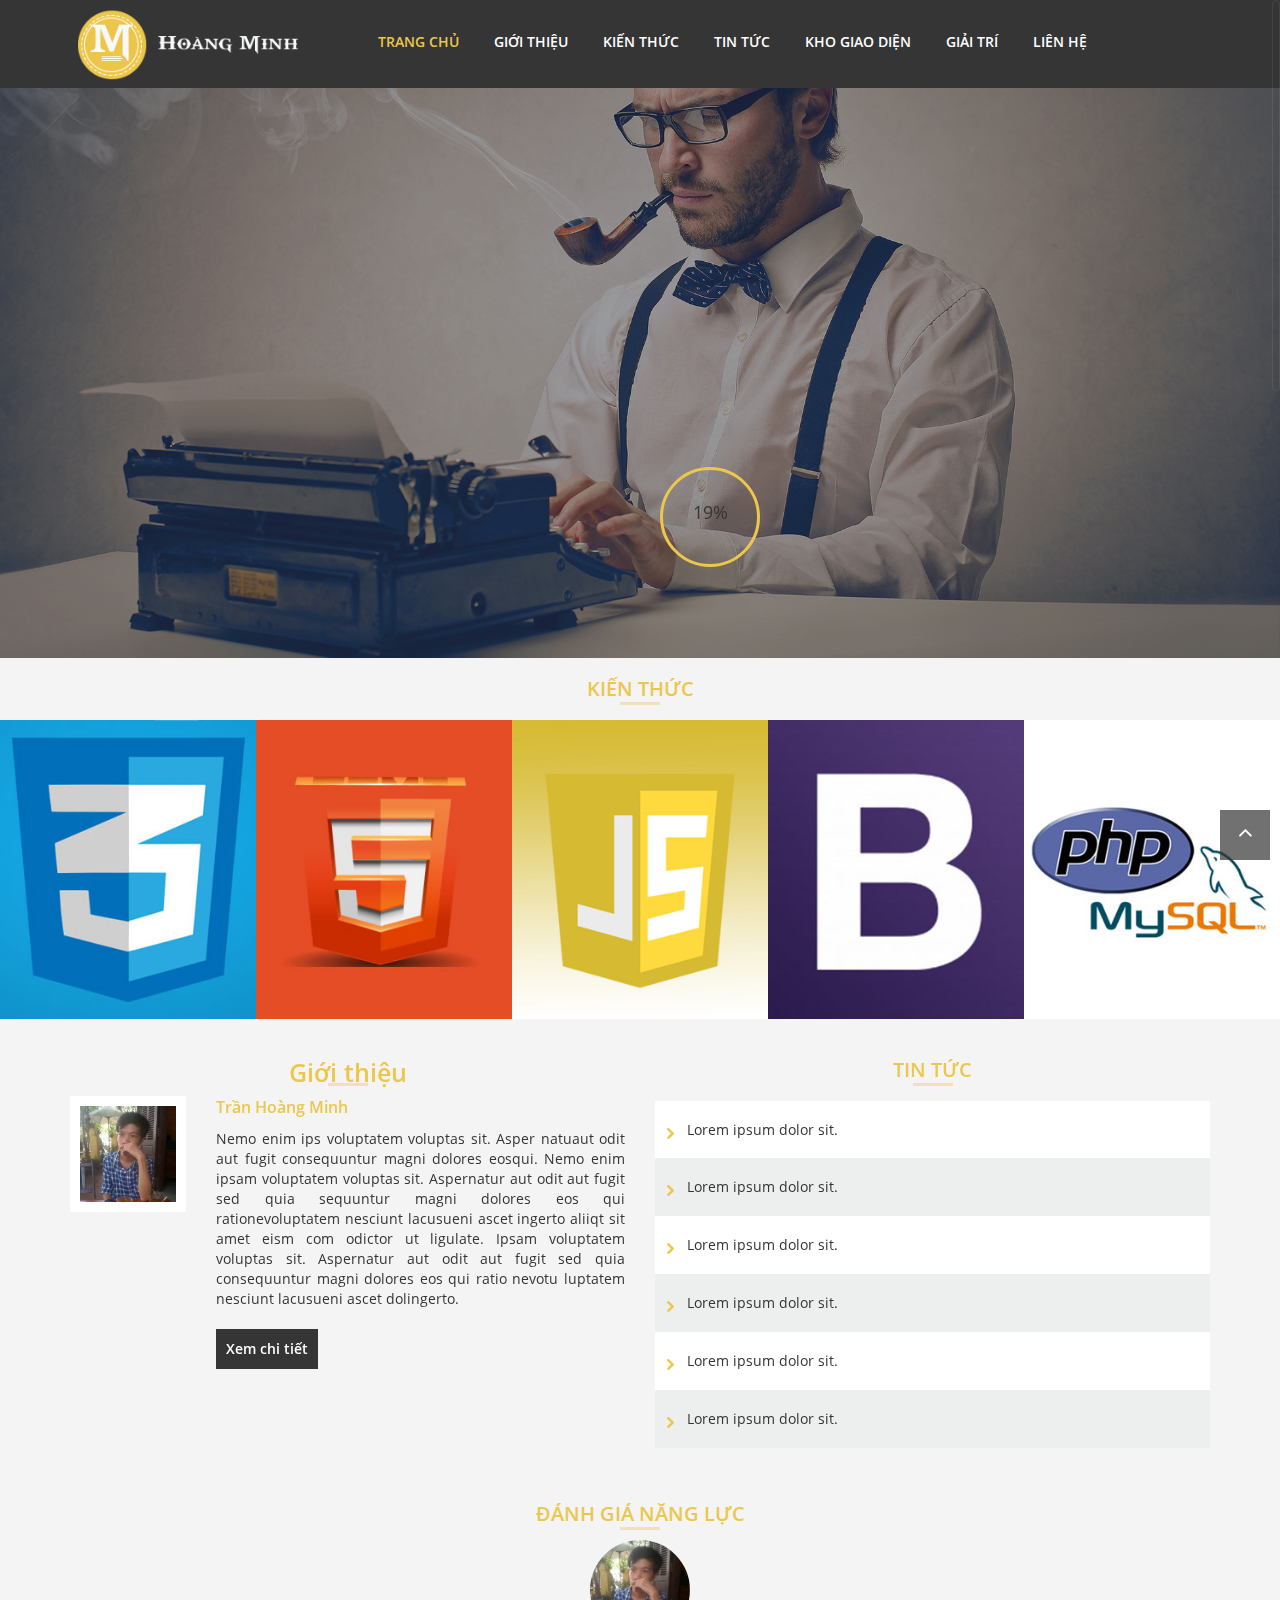
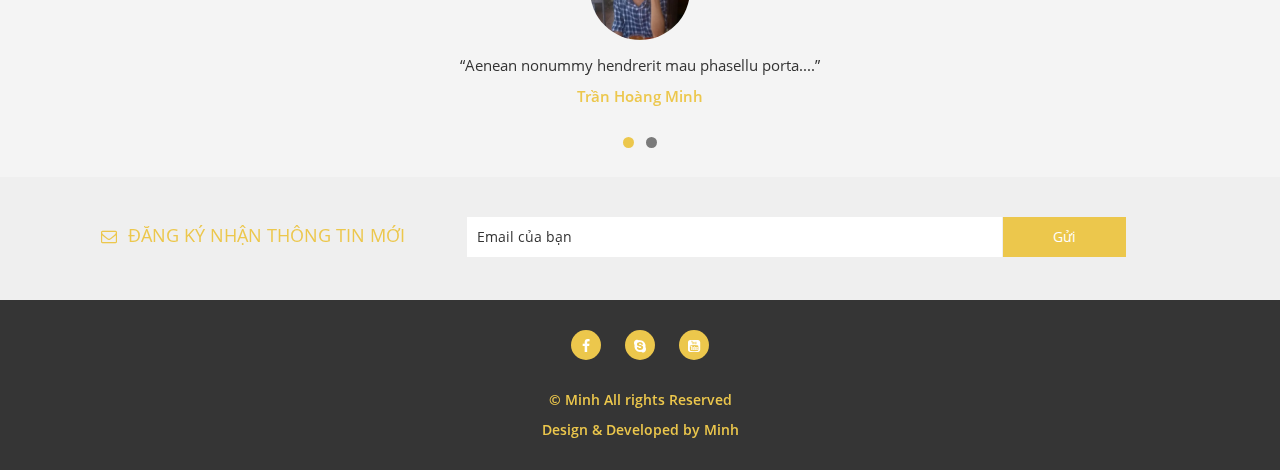
<file: webhm/index.html>
<!DOCTYPE html>
<html lang="en">
<head>
	<meta charset="UTF-8"/>
	<meta name="viewport" content="width=device-width, initial-scale=1"/>
	<meta http-equiv="X-UA-Compatible" content="IE=edge"/>
	<link rel="shorcut icon" type="images/png" href="images/favicon.ico"/>
	<link rel="stylesheet" type="text/css" href="css/bootstrap.min.css"/>
	<link rel="stylesheet" type="text/css" href="css/style.css"/>
	<link rel="stylesheet" type="text/css" href="css/responsive.css"/>
	<link rel="stylesheet" type="text/css" href="css/flexslider.css"/>
	<link rel="stylesheet" type="text/css" href="css/jquery.sidr.dark.min.css">
	<link rel="stylesheet" type="text/css" href="css/font-awesome.min.css"/>
	<link rel="stylesheet" type="text/css" href="css/owl.carousel.css"/>
	<title>Welcome to Hoang Minh Website</title>
</head>
<body onload="progress()">
	<div class="container">
		<div id="progress">
			<div id="percentcount" class="percent-count">100%</div>
			<div class="progress-bar-1">
				<div class="progress_bar" id="progress_bar">
					
				</div>
			</div>
		</div>
	</div>
	<header>
		<div class="container">
			<div class="row">
				<div class="col-sm-3 col-xs-3 col-md-3 col-lg-3">
					<a href="index.html"><img src="images/logoHM_PNG.png" alt="" class="img-responsive"/></a>
				</div>
				<div class="col-sm-9 col-xs-9 col-md-9 col-lg-9">
					<div class="menu-css">
						<ul>
							<li><a href="index.html">Trang chủ</a></li>
							<li><a href="about.html">Giới thiệu</a></li>
							<li><a href="knowledge.html">Kiến thức</a></li>
							<li><a href="news.html">Tin tức</a></li>
							<li><a href="Warehouse-interface.html">Kho giao diện</a></li>
							<li><a href="entertaiment.html">Giải trí</a></li>
							<li><a href="contact.html">Liên hệ</a></li>
							<div class="clearfix"></div>
						</ul>
					</div>
				</div>
			</div>
		</div>
	</header>
	<div id="simple-menu" href="#sidr">
		<span></span>
		<span></span>
		<span></span>
	</div>
	<div id="sidr">
		<!-- Your content -->
		<ul>
			<li><a href="index.html">Trang chủ</a></li>
			<li><a href="#">Giới thiệu</a></li>
			<li><a href="#">Sản phẩm</a></li>
			<li><a href="#">Tin tức</a></li>
			<li><a href="#">Kho giao diện</a></li>
			<li><a href="#">Giải trí</a></li>
			<li><a href="#">Liên hệ</a></li>
			<div class="clearfix"></div>
		</ul>
	</div>
	<div class="banner">
		<a href="index.html"><img src="images/slider-img.jpg" alt="" class="img-banner img-responsive"/></a>
	</div>
	<div class="knowledge">
		<div class="container">
			<h3 class="title-knowledge">Kiến thức</h3>
		</div>
		<div class="box-knowledge width420">
			<a href="#"><img src="images/img-kienthuc-CSS3.jpg" alt="" class="img-responsive img-knowledge"/></a>
		</div>
		<div class="box-knowledge">
			<a href="#"><img src="images/img-kienthuc-HTML.jpg" alt="" class="img-responsive img-knowledge"/></a>
		</div>
		<div class="box-knowledge">
			<a href="#"><img src="images/img-kienthuc-js.jpg" alt="" class="img-responsive img-knowledge"/></a>
		</div>
		<div class="box-knowledge">
			<a href="#"><img src="images/img-kienthucBT.jpg" alt="" class="img-responsive img-knowledge"></a>
		</div>
		<div class="box-knowledge">
			<a href="#"><img src="images/img-kienthucPHP.jpg" alt="" class="img-responsive img-knowledge"/></a>
		</div>
		<div class="clearfix"></div>
	</div>
	<div class="about">
		<div class="container">
			<div class="row">
				<div class="col-sm-6 col-xs-6 col-md-6 col-lg-6 width600">
					<h3 class="title-about">Giới thiệu</h3>
					<div class="row">
						<div class="col-sm-3 col-xs-3 col-md-3 col-lg-3 width11">
							<div class="box-img">
								<img src="images/img_avata.jpg" alt="" class="img-responsive"/>
							</div>	
						</div>
						<div class="col-sm-9 col-xs-9 col-md-9 col-lg-9 width320">
							<p class="name-about">Trần Hoàng Minh</p>
							<p class="content-about">Nemo enim ips voluptatem voluptas sit. Asper natuaut odit aut fugit consequuntur magni dolores eosqui. Nemo enim ipsam voluptatem voluptas sit. Aspernatur aut odit aut fugit sed quia sequuntur magni dolores eos qui rationevoluptatem nesciunt lacusueni ascet ingerto aliiqt sit amet eism com odictor ut ligulate.
							Ipsam voluptatem voluptas sit. Aspernatur aut odit aut fugit sed quia consequuntur magni dolores eos qui ratio nevotu luptatem nesciunt lacusueni ascet dolingerto.</p>
							<button class="btn-detail"><a href="#">Xem chi tiết</a></button>
						</div>
					</div>
				</div>
				<div class="col-sm-6 col-xs-6 col-md-6 col-lg-6 width600">
					<h3 class="title-news">Tin tức</h3>
					<div class="list-news news">
						<ul>
							<li><a href="#">Lorem ipsum dolor sit.</a></li>
							<li><a href="#">Lorem ipsum dolor sit.</a></li>
							<li><a href="#">Lorem ipsum dolor sit.</a></li>
							<li><a href="#">Lorem ipsum dolor sit.</a></li>
							<li><a href="#">Lorem ipsum dolor sit.</a></li>
							<li><a href="#">Lorem ipsum dolor sit.</a></li>
						</ul>	
					</div>
				</div>
			</div>
		</div>
	</div>
	<div class="notable">
		<div class="container">
			<h3 class="title-about-1">Đánh giá năng lực</h3>
			<div class="flexslider">
				<ul class="slides">
				    <li>
				    <img src="images/img_avata.jpg" alt="" class="img-responsive img-notable"/>
				    <p class="content-notable">“Aenean nonummy hendrerit mau phasellu porta....”</p>
				    <p class="name-notable">Trần Hoàng Minh</p>
				    </li>
				    <li>
				    <img src="images/img_avata.jpg" alt="" class="img-responsive img-notable"/>
				    <p class="content-notable">“ Aenean nonummy hendrerit mau phasellu porta.... ”</p>
				    <p class="name-notable">Trần Hoàng Minh</p>
				    </li>
				</ul>
			</div>
		</div>
	</div>
	<div class="subscribe">
		<div class="container">
			<div class="subscribe_1">
				<div class="row">
					<form action="" method="POST">
						<div class="col-xs-4 col-sm-4 col-md-4 col-lg-4 width480">
							<i class="fa fa-envelope-o" aria-hidden="true"></i><label class="title-subscribe">Đăng ký nhận thông tin mới</label>
						</div>
						<div class="col-xs-6 col-sm-6 col-md-6 col-lg-6 width480">
							<input type="text" placeholder="Email của bạn" />
						</div>
						<div class="col-xs-2 col-sm-2 col-md-2 col-lg-2 btn_00 width480">
							<button>Gửi</button>
						</div>
					</form>
				</div>
			</div>
		</div>
	</div>
	<footer>
		<div class="container">
			<div class="f-top">
				<div class="social-footer col-sm-12 col-xs-12 col-md-12 col-lg-12">
					<div class="social-1">
						<a href="#"><i class="fa fa-facebook" aria-hidden="true"></i></a>
						<a href="#"><i class="fa fa-skype" aria-hidden="true"></i></a>
						<a href="#"><i class="fa fa-youtube-square" aria-hidden="true"></i></a>
					</div>
				</div>
				<div class="col-sm-12 col-xs-12 col-md-12 col-lg-12">
					<div class="design-copy">
						<p class="copyright">&copy Minh All rights Reserved</p>
						<p class="design">Design & Developed by Minh</p>
					</div>
				</div>
				<div class="clearfix"></div>
			</div>
		</div>
	</footer>
	<div id="back"><i class="fa fa-angle-up fa-2x"></i></div>
</body>
<script type="text/javascript" src="js/jquery-1.12.3.min.js"></script>
<script type="text/javascript" src="js/bootstrap.min.js"></script>
<script type="text/javascript" src="js/jquery.flexslider.js"></script>
<script type="text/javascript" src="js/main.js"></script>
<script type="text/javascript" src="js/loader.js"></script>
<script type="text/javascript" src="js/jquery.nicescroll.js"></script>
<script type="text/javascript" src="js/jquery.sidr.min.js"></script>
<script type="text/javascript" src="js/owl.carousel.min.js"></script>
</html>
</file>
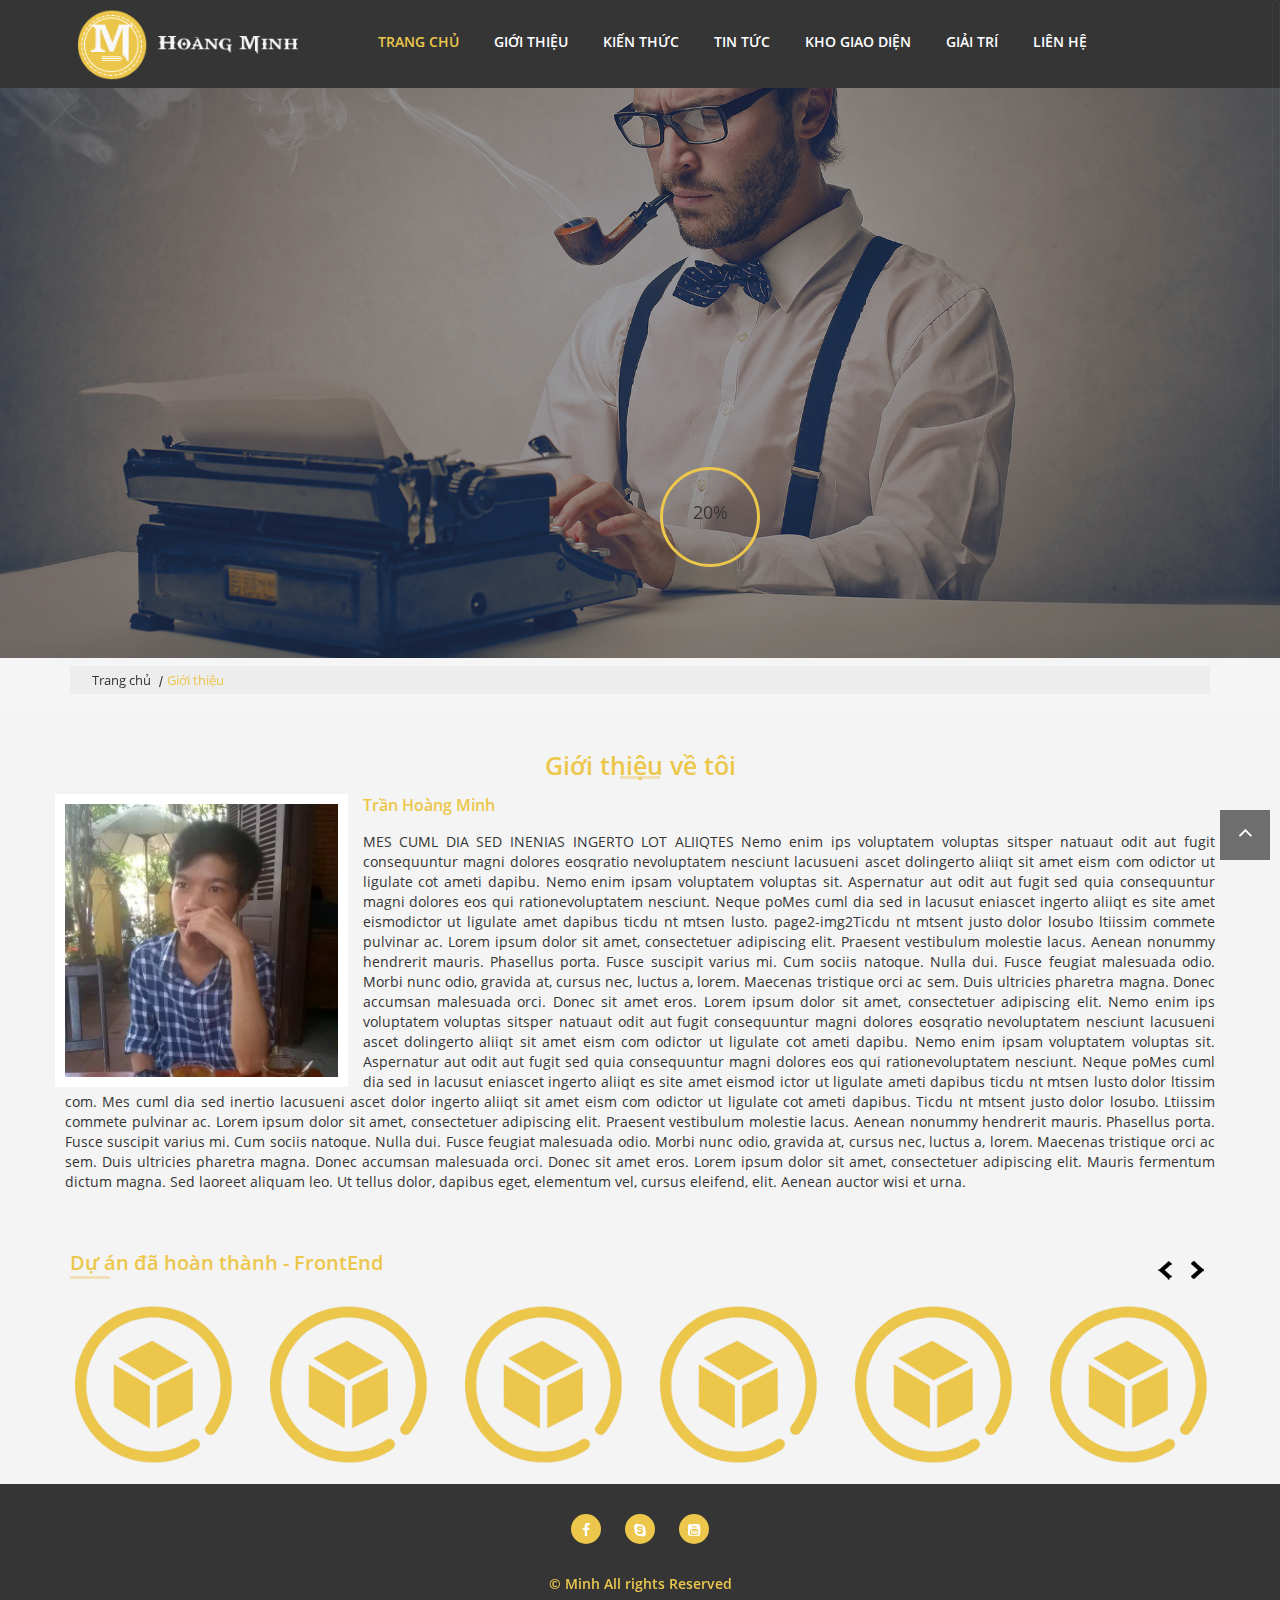
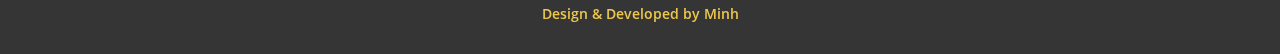
<file: webhm/about.html>
<!DOCTYPE html>
<html lang="en">
<head>
	<meta charset="UTF-8"/>
	<meta name="viewport" content="width=device-width, initial-scale=1"/>
	<meta http-equiv="X-UA-Compatible" content="IE=edge"/>
	<link rel="shorcut icon" type="images/png" href="images/favicon.ico"/>
	<link rel="stylesheet" type="text/css" href="css/bootstrap.min.css"/>
	<link rel="stylesheet" type="text/css" href="css/style.css"/>
	<link rel="stylesheet" type="text/css" href="css/responsive.css"/>
	<link rel="stylesheet" type="text/css" href="css/flexslider.css"/>
	<link rel="stylesheet" type="text/css" href="css/jquery.sidr.dark.min.css">
	<link rel="stylesheet" type="text/css" href="css/font-awesome.min.css"/>
	<link rel="stylesheet" type="text/css" href="css/owl.carousel.css"/>
	<title>Giới thiệu - Welcome to Hoang Minh Website</title>
</head>
<body onload="progress()">
	<div class="container">
		<div id="progress">
			<div id="percentcount" class="percent-count">100%</div>
			<div class="progress-bar-1">
				<div class="progress_bar" id="progress_bar">
					
				</div>
			</div>
		</div>
	</div>
	<header>
		<div class="container">
			<div class="row">
				<div class="col-sm-3 col-xs-3 col-md-3 col-lg-3">
					<a href="index.html"><img src="images/logoHM_PNG.png" alt="" class="img-responsive"/></a>
				</div>
				<div class="col-sm-9 col-xs-9 col-md-9 col-lg-9">
					<div class="menu-css">
						<ul>
							<li><a href="index.html">Trang chủ</a></li>
							<li><a href="about.html">Giới thiệu</a></li>
							<li><a href="knowledge.html">Kiến thức</a></li>
							<li><a href="news.html">Tin tức</a></li>
							<li><a href="Warehouse-interface.html">Kho giao diện</a></li>
							<li><a href="entertaiment.html">Giải trí</a></li>
							<li><a href="contact.html">Liên hệ</a></li>
							<div class="clearfix"></div>
						</ul>
					</div>
				</div>
			</div>
		</div>
	</header>
	<div id="simple-menu" href="#sidr">
		<span></span>
		<span></span>
		<span></span>
	</div>
	<div id="sidr">
		<!-- Your content -->
		<ul>
			<li><a href="index.html">Trang chủ</a></li>
			<li><a href="#">Giới thiệu</a></li>
			<li><a href="#">Sản phẩm</a></li>
			<li><a href="#">Tin tức</a></li>
			<li><a href="#">Kho giao diện</a></li>
			<li><a href="#">Giải trí</a></li>
			<li><a href="#">Liên hệ</a></li>
			<div class="clearfix"></div>
		</ul>
	</div>
	<div class="banner">
		<a href="index.html"><img src="images/slider-img.jpg" alt="" class="img-banner simg-responsive"/></a>
	</div>
	<div class="breadcrumb">
		<div class="container">
			<ul class="breadcrumb_ul">
				<li><a href="index.html">Trang chủ</a></li>
				<li class="divider"></li>
				<li class="active"><a href="about.html">Giới thiệu</a></li>
			</ul>
		</div>
	</div>
	<div class="about">
		<div class="container">
			<h2 class="title-about">Giới thiệu về tôi</h2>
			<div class="about-1">
				<div class="row">
					<div class="box-img-1">
						<img src="images/img_avata.jpg" alt="" class="img-responsive"/>
					</div>
					<div class="content-about">
						<p class="name-about">Trần Hoàng Minh</p>
						<p class="content-about_1">MES CUML DIA SED INENIAS INGERTO LOT ALIIQTES

						Nemo enim ips voluptatem voluptas sitsper natuaut odit aut fugit consequuntur magni dolores eosqratio nevoluptatem nesciunt lacusueni ascet dolingerto aliiqt sit amet eism com odictor ut ligulate cot ameti dapibu. Nemo enim ipsam voluptatem voluptas sit. Aspernatur aut odit aut fugit sed quia consequuntur magni dolores eos qui rationevoluptatem nesciunt. Neque poMes cuml dia sed in lacusut eniascet ingerto aliiqt es site amet eismodictor ut ligulate amet dapibus ticdu nt mtsen lusto.

						page2-img2Ticdu nt mtsent justo dolor losubo ltiissim commete pulvinar ac. Lorem ipsum dolor sit amet, consectetuer adipiscing elit. Praesent vestibulum molestie lacus. Aenean nonummy hendrerit mauris. Phasellus porta. Fusce suscipit varius mi. Cum sociis natoque.

						Nulla dui. Fusce feugiat malesuada odio. Morbi nunc odio, gravida at, cursus nec, luctus a, lorem. Maecenas tristique orci ac sem. Duis ultricies pharetra magna. Donec accumsan malesuada orci. Donec sit amet eros. Lorem ipsum dolor sit amet, consectetuer adipiscing elit.

						Nemo enim ips voluptatem voluptas sitsper natuaut odit aut fugit consequuntur magni dolores eosqratio nevoluptatem nesciunt lacusueni ascet dolingerto aliiqt sit amet eism com odictor ut ligulate cot ameti dapibu. Nemo enim ipsam voluptatem voluptas sit. Aspernatur aut odit aut fugit sed quia consequuntur magni dolores eos qui rationevoluptatem nesciunt. Neque poMes cuml dia sed in lacusut eniascet ingerto aliiqt es site amet eismod ictor ut ligulate ameti dapibus ticdu nt mtsen lusto dolor ltissim com. Mes cuml dia sed inertio lacusueni ascet dolor ingerto aliiqt sit amet eism com odictor ut ligulate cot ameti dapibus. Ticdu nt mtsent justo dolor losubo.

						Ltiissim commete pulvinar ac. Lorem ipsum dolor sit amet, consectetuer adipiscing elit. Praesent vestibulum molestie lacus. Aenean nonummy hendrerit mauris. Phasellus porta. Fusce suscipit varius mi. Cum sociis natoque. Nulla dui. Fusce feugiat malesuada odio. Morbi nunc odio, gravida at, cursus nec, luctus a, lorem. Maecenas tristique orci ac sem. Duis ultricies pharetra magna. Donec accumsan malesuada orci. Donec sit amet eros. Lorem ipsum dolor sit amet, consectetuer adipiscing elit. Mauris fermentum dictum magna. Sed laoreet aliquam leo. Ut tellus dolor, dapibus eget, elementum vel, cursus eleifend, elit. Aenean auctor wisi et urna.</p>
					</div>
				</div>
			</div>
		</div>
	</div>
	<div class="product">
		<div class="container">
		<h2 class="title-product">Dự án đã hoàn thành - FrontEnd</h3>
			<div class="row">
				<div class="slider-featured">
                    <div class="owlcarousel owl-theme">
                        <div class="col-md-12 hover">
                            <img src="images/product.png" alt="" class="img-responsive"/>
                        </div>
                        <div class="col-md-12 hover">
                            <img src="images/product.png" alt="" class="img-responsive"/>
                        </div>
                        <div class="col-md-12 hover">
                            <img src="images/product.png" alt="" class="img-responsive"/>
                        </div>
                        <div class="col-md-12 hover">
                            <img src="images/product.png" alt="" class="img-responsive"/>
                        </div>
                        <div class="col-md-12 hover">
                            <img src="images/product.png" alt="" class="img-responsive"/>
                        </div>
                        <div class="col-md-12 hover">
                            <img src="images/product.png" alt="" class="img-responsive"/>
                        </div>
                    </div>
                </div>
            </div>
		</div>
	</div>
	<footer>
		<div class="container">
			<div class="f-top">
				<div class="social-footer col-sm-12 col-xs-12 col-md-12 col-lg-12">
					<div class="social-1">
						<a href="#"><i class="fa fa-facebook" aria-hidden="true"></i></a>
						<a href="#"><i class="fa fa-skype" aria-hidden="true"></i></a>
						<a href="#"><i class="fa fa-youtube-square" aria-hidden="true"></i></a>
					</div>
				</div>
				<div class="col-sm-12 col-xs-12 col-md-12 col-lg-12">
					<div class="design-copy">
						<p class="copyright">&copy Minh All rights Reserved</p>
						<p class="design">Design & Developed by Minh</p>
					</div>
				</div>
				<div class="clearfix"></div>
			</div>
		</div>
	</footer>
	<div id="back"><i class="fa fa-angle-up fa-2x"></i></div>
</body>
<script type="text/javascript" src="js/jquery-1.12.3.min.js"></script>
<script type="text/javascript" src="js/bootstrap.min.js"></script>
<script type="text/javascript" src="js/jquery.flexslider.js"></script>
<script type="text/javascript" src="js/main.js"></script>
<script type="text/javascript" src="js/loader.js"></script>
<script type="text/javascript" src="js/jquery.nicescroll.js"></script>
<script type="text/javascript" src="js/jquery.sidr.min.js"></script>
<script type="text/javascript" src="js/owl.carousel.min.js"></script>
</html>
</file>
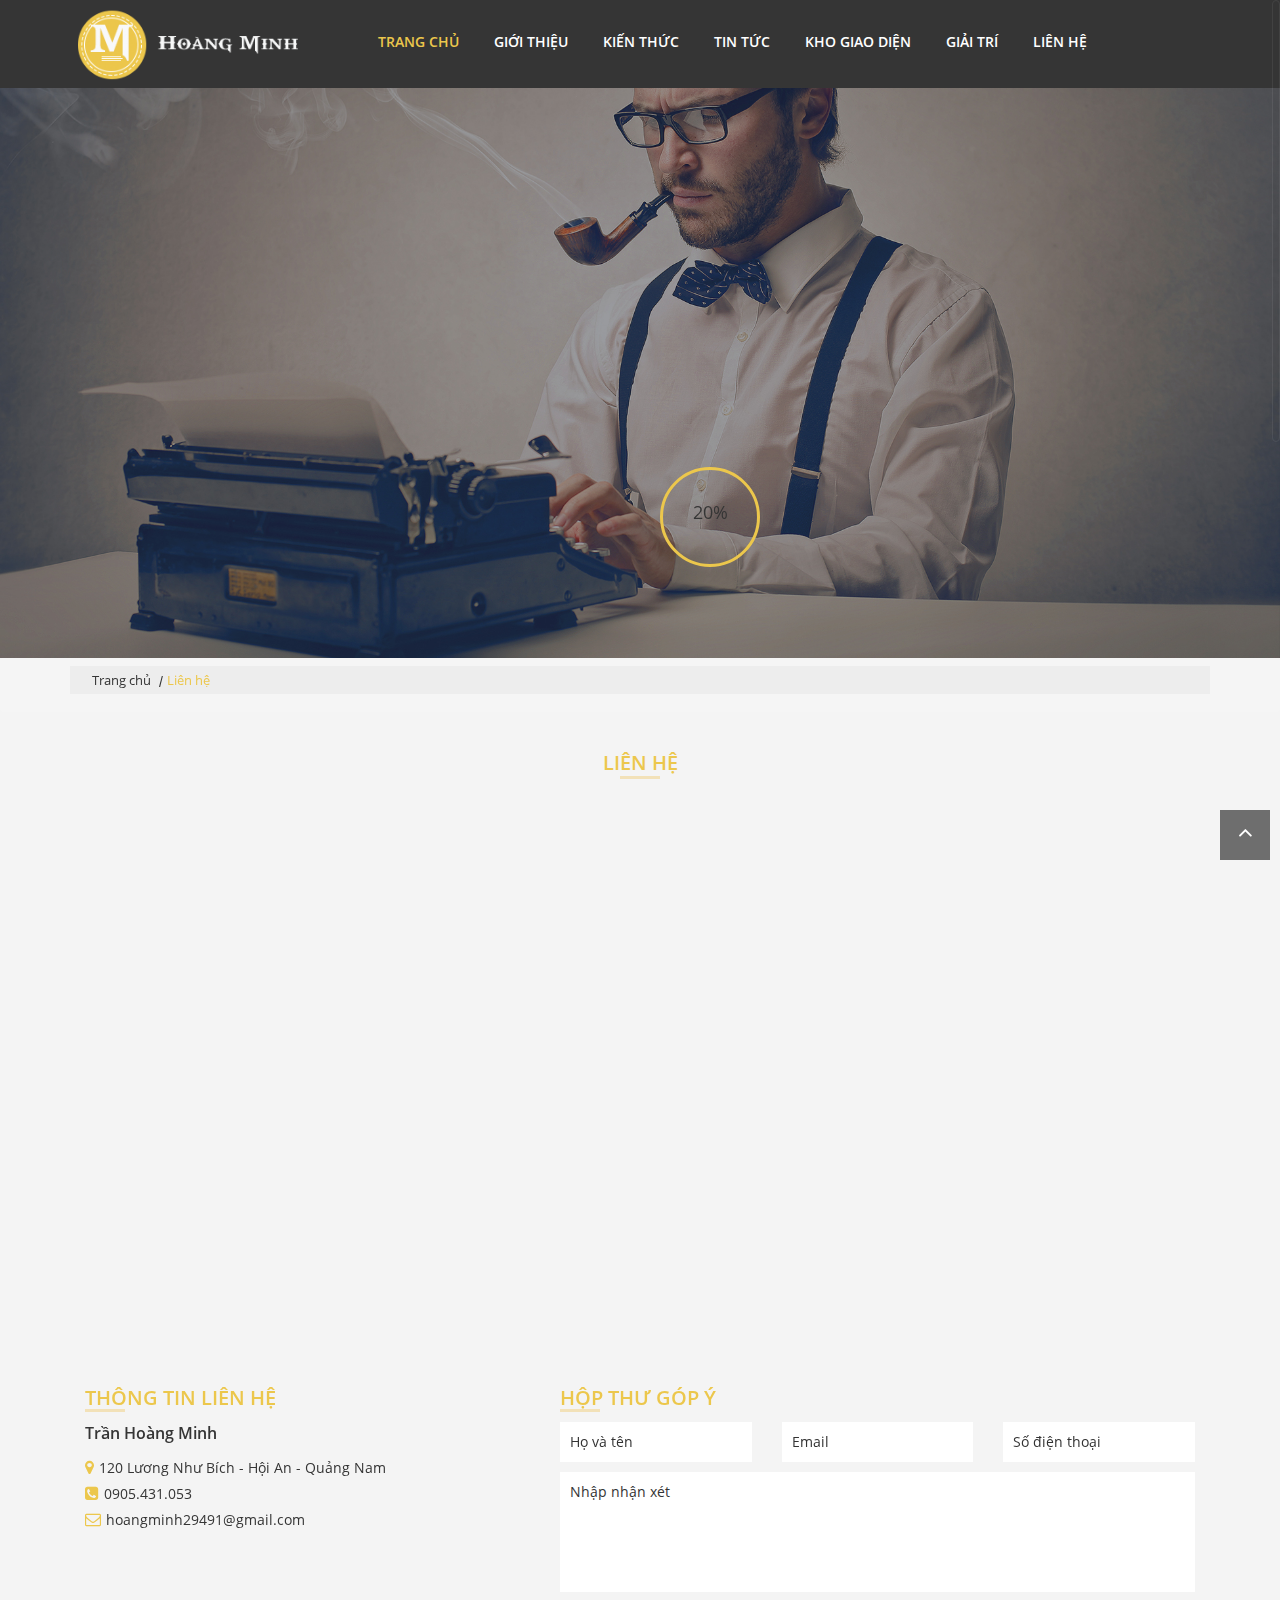
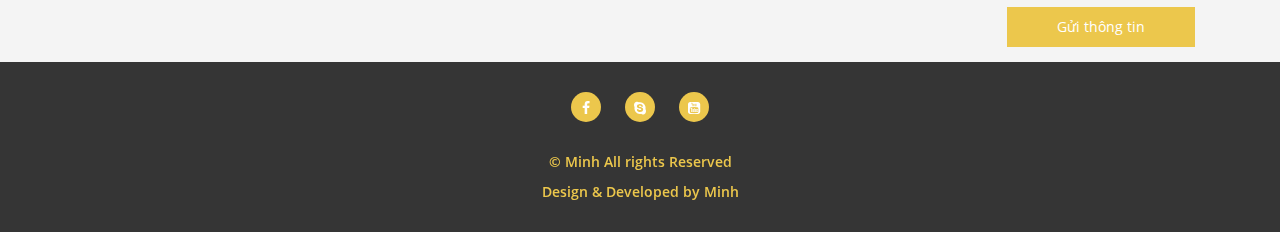
<file: webhm/contact.html>
<!DOCTYPE html>
<html lang="en">
<head>
	<meta charset="UTF-8"/>
	<meta name="viewport" content="width=device-width, initial-scale=1"/>
	<meta http-equiv="X-UA-Compatible" content="IE=edge"/>
	<link rel="shorcut icon" type="images/png" href="images/favicon.ico"/>
	<link rel="stylesheet" type="text/css" href="css/bootstrap.min.css"/>
	<link rel="stylesheet" type="text/css" href="css/style.css"/>
	<link rel="stylesheet" type="text/css" href="css/responsive.css"/>
	<link rel="stylesheet" type="text/css" href="css/flexslider.css"/>
	<link rel="stylesheet" type="text/css" href="css/jquery.sidr.dark.min.css">
	<link rel="stylesheet" type="text/css" href="css/font-awesome.min.css"/>
	<link rel="stylesheet" type="text/css" href="css/owl.carousel.css"/>
	<title>Giới thiệu - Welcome to Hoang Minh Website</title>
</head>
<body onload="progress()">
	<div class="container">
		<div id="progress">
			<div id="percentcount" class="percent-count">100%</div>
			<div class="progress-bar-1">
				<div class="progress_bar" id="progress_bar">
					
				</div>
			</div>
		</div>
	</div>
	<header>
		<div class="container">
			<div class="row">
				<div class="col-sm-3 col-xs-3 col-md-3 col-lg-3">
					<a href="index.html"><img src="images/logoHM_PNG.png" alt="" class="img-responsive"/></a>
				</div>
				<div class="col-sm-9 col-xs-9 col-md-9 col-lg-9">
					<div class="menu-css">
						<ul>
							<li><a href="index.html">Trang chủ</a></li>
							<li><a href="about.html">Giới thiệu</a></li>
							<li><a href="knowledge.html">Kiến thức</a></li>
							<li><a href="news.html">Tin tức</a></li>
							<li><a href="warehouse-interface.html">Kho giao diện</a></li>
							<li><a href="entertaiment.html">Giải trí</a></li>
							<li><a href="contact.html">Liên hệ</a></li>
							<div class="clearfix"></div>
						</ul>
					</div>
				</div>
			</div>
		</div>
	</header>
	<div id="simple-menu" href="#sidr">
		<span></span>
		<span></span>
		<span></span>
	</div>
	<div id="sidr">
		<!-- Your content -->
		<ul>
			<li><a href="index.html">Trang chủ</a></li>
			<li><a href="#">Giới thiệu</a></li>
			<li><a href="#">Sản phẩm</a></li>
			<li><a href="#">Tin tức</a></li>
			<li><a href="#">Kho giao diện</a></li>
			<li><a href="#">Giải trí</a></li>
			<li><a href="#">Liên hệ</a></li>
			<div class="clearfix"></div>
		</ul>
	</div>
	<div class="banner">
		<a href="index.html"><img src="images/slider-img.jpg" alt="" class="img-banner simg-responsive"/></a>
	</div>
	<div class="breadcrumb">
		<div class="container">
			<ul class="breadcrumb_ul">
				<li><a href="index.html">Trang chủ</a></li>
				<li class="divider"></li>
				<li class="active"><a href="contact.html">Liên hệ</a></li>
			</ul>
		</div>
	</div>
	<!-- contact.html -->
	<div class="container">
		<h3 class="title-contact">Liên hệ</h3>
		<div class="row">
			<div class="col-xs-12">
				<div id="googleMap"></div>
			</div>
		</div>
		<div class="col-sm-5 col-xs-5 col-md-5 col-lg-5 width768">
			<p class="info">Thông tin liên hệ</p>
			<p class="name">Trần Hoàng Minh</p>
			<address>
			<i class="fa fa-map-marker" aria-hidden="true"></i><span class="address">120 Lương Như Bích - Hội An - Quảng Nam</span><br/>
			<i class="fa fa-phone-square" aria-hidden="true"></i><span class="phone">0905.431.053</span><br/>
			<i class="fa fa-envelope-o" aria-hidden="true"></i><span class="email"><a href="#">hoangminh29491@gmail.com</a></span>
			</address>
		</div>
		<div class="col-sm-7 col-xs-7 col-md-7 col-lg-7 width768">
			<p class="info">Hộp thư góp ý</p>
			<div class="row">
				<form action="" method="POST">
					<div class="col-xs-4 col-sm-4 col-md-4 col-lg-4 width11">
						<input type="text" placeholder="Họ và tên" />
					</div>
					<div class="col-xs-4 col-sm-4 col-md-4 col-lg-4 width11">
						<input type="text" placeholder="Email" />
					</div>
					<div class="col-xs-4 col-sm-4 col-md-4 col-lg-4 width11">
						<input type="text" placeholder="Số điện thoại" />
					</div>
					<div class="col-xs-12">
						<textarea class="comment-2" rows="5" cols="20" placeholder="Nhập nhận xét"></textarea>
						<button class="comment_1">Gửi thông tin</button>
					</div>
				</form>
			</div>
		</div>
	</div>
	<footer>
		<div class="container">
			<div class="f-top">
				<div class="social-footer col-sm-12 col-xs-12 col-md-12 col-lg-12">
					<div class="social-1">
						<a href="#"><i class="fa fa-facebook" aria-hidden="true"></i></a>
						<a href="#"><i class="fa fa-skype" aria-hidden="true"></i></a>
						<a href="#"><i class="fa fa-youtube-square" aria-hidden="true"></i></a>
					</div>
				</div>
				<div class="col-sm-12 col-xs-12 col-md-12 col-lg-12">
					<div class="design-copy">
						<p class="copyright">&copy Minh All rights Reserved</p>
						<p class="design">Design & Developed by Minh</p>
					</div>
				</div>
				<div class="clearfix"></div>
			</div>
		</div>
	</footer>
	<div id="back"><i class="fa fa-angle-up fa-2x"></i></div>
</body>
<script type="text/javascript" src="js/jquery-1.12.3.min.js"></script>
<script type="text/javascript" src="js/bootstrap.min.js"></script>
<script type="text/javascript" src="js/jquery.flexslider.js"></script>
<script type="text/javascript" src="js/main.js"></script>
<script type="text/javascript" src="js/loader.js"></script>
<script type="text/javascript" src="js/jquery.nicescroll.js"></script>
<script type="text/javascript" src="js/jquery.sidr.min.js"></script>
<script type="text/javascript" src="js/owl.carousel.min.js"></script>
<script type="text/javascript" src="http://maps.google.com/maps/api/js?key=AIzaSyBM2_oB64WwXWJyYG3pZey81_8MqBvspUU"></script>
<script type="text/javascript" src="js/maps.js"></script>
</html>
</file>
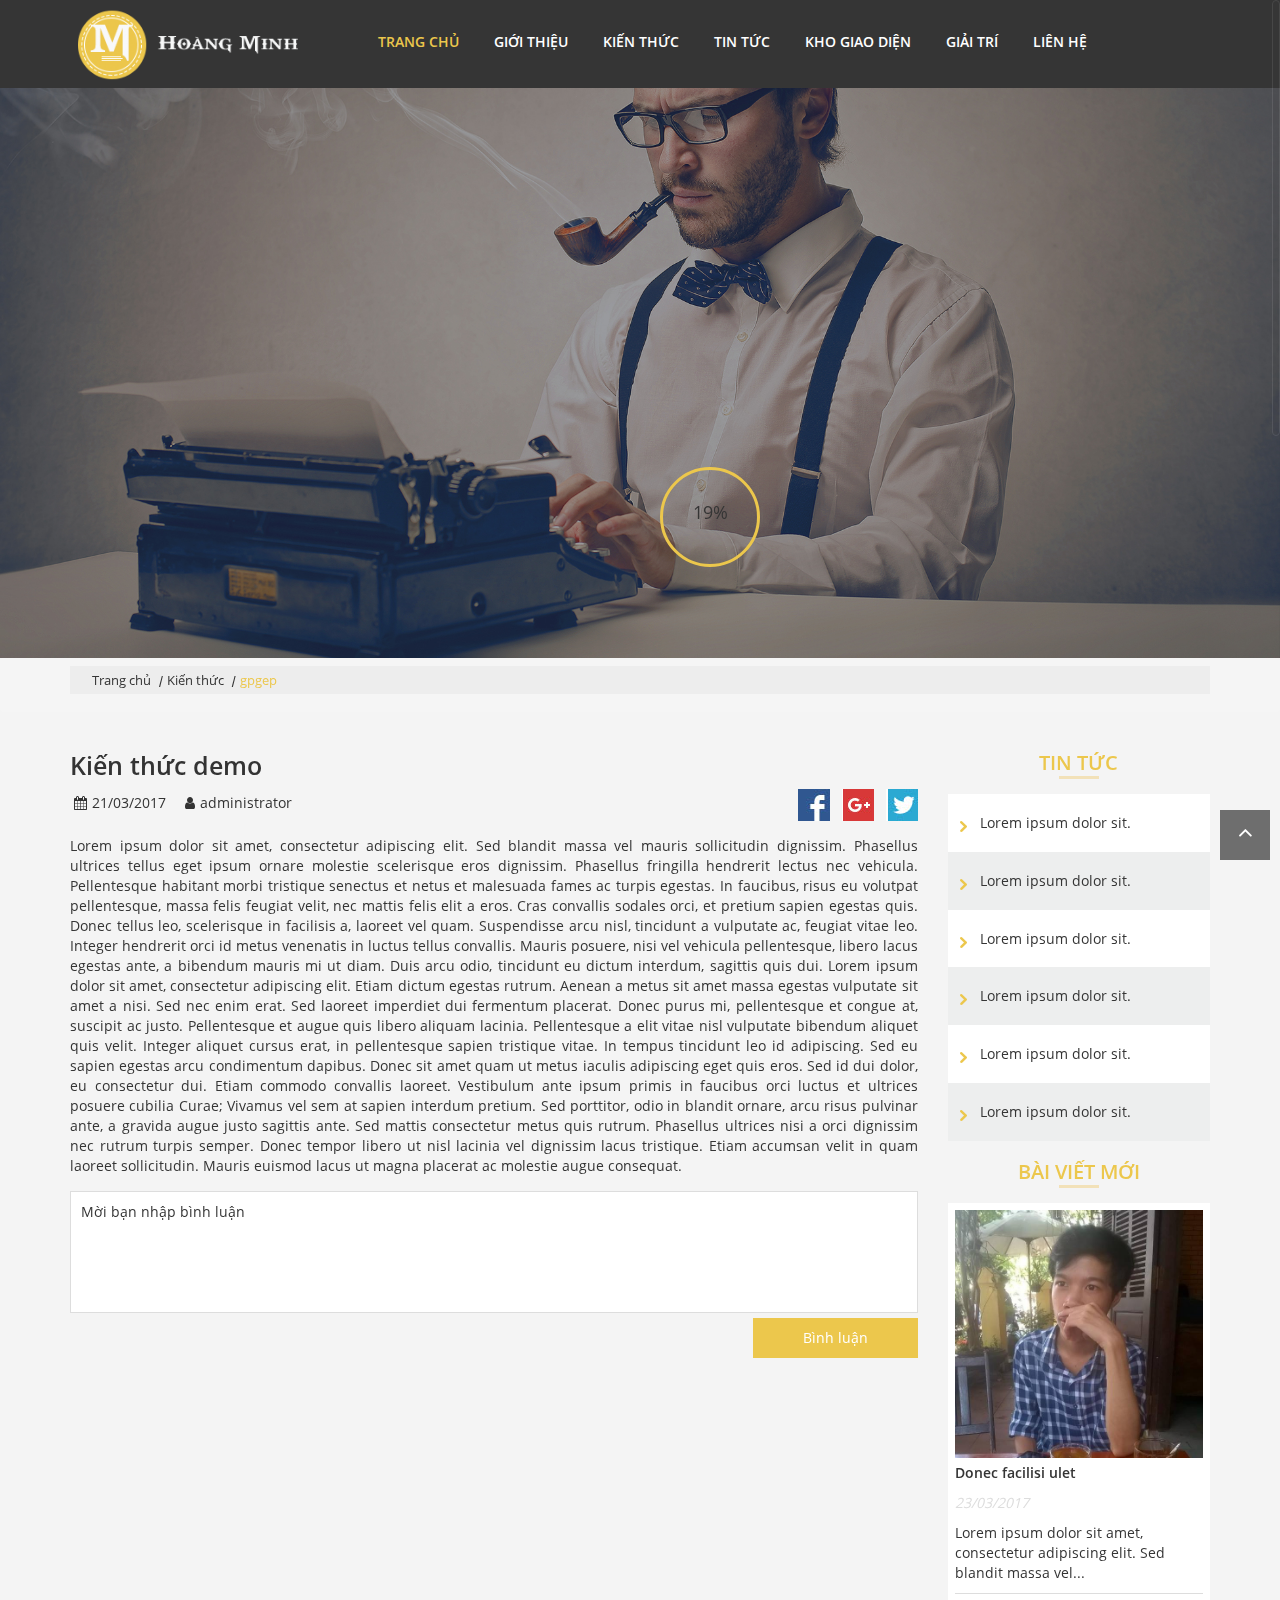
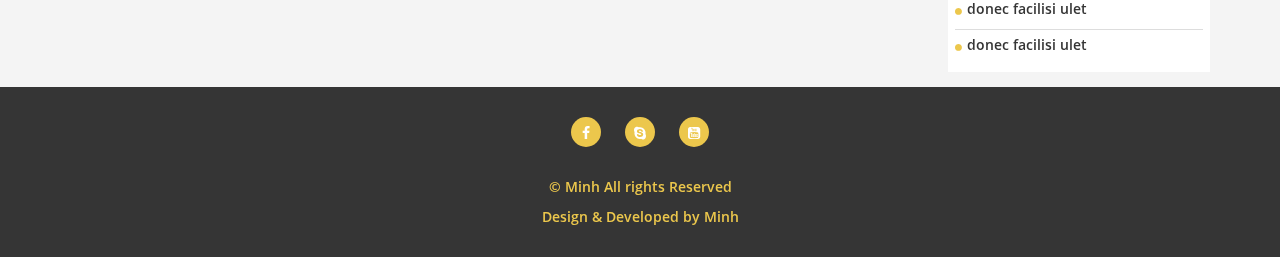
<file: webhm/detail.html>
<!DOCTYPE html>
<html lang="en">
<head>
	<meta charset="UTF-8"/>
	<meta name="viewport" content="width=device-width, initial-scale=1"/>
	<meta http-equiv="X-UA-Compatible" content="IE=edge"/>
	<link rel="shorcut icon" type="images/png" href="images/favicon.ico"/>
	<link rel="stylesheet" type="text/css" href="css/bootstrap.min.css"/>
	<link rel="stylesheet" type="text/css" href="css/style.css"/>
	<link rel="stylesheet" type="text/css" href="css/responsive.css"/>
	<link rel="stylesheet" type="text/css" href="css/flexslider.css"/>
	<link rel="stylesheet" type="text/css" href="css/jquery.sidr.dark.min.css">
	<link rel="stylesheet" type="text/css" href="css/font-awesome.min.css"/>
	<link rel="stylesheet" type="text/css" href="css/owl.carousel.css"/>
	<title>Kiến không ngủ - Welcome to Hoang Minh Website</title>
</head>
<body onload="progress()">
	<div class="container">
		<div id="progress">
			<div id="percentcount" class="percent-count">100%</div>
			<div class="progress-bar-1">
				<div class="progress_bar" id="progress_bar">
					
				</div>
			</div>
		</div>
	</div>
	<header>
		<div class="container">
			<div class="row">
				<div class="col-sm-3 col-xs-3 col-md-3 col-lg-3">
					<a href="index.html"><img src="images/logoHM_PNG.png" alt="" class="img-responsive"/></a>
				</div>
				<div class="col-sm-9 col-xs-9 col-md-9 col-lg-9">
					<div class="menu-css">
						<ul>
							<li><a href="index.html">Trang chủ</a></li>
							<li><a href="about.html">Giới thiệu</a></li>
							<li><a href="knowledge.html">Kiến thức</a></li>
							<li><a href="news.html">Tin tức</a></li>
							<li><a href="Warehouse-interface.html">Kho giao diện</a></li>
							<li><a href="entertaiment.html">Giải trí</a></li>
							<li><a href="contact.html">Liên hệ</a></li>
							<div class="clearfix"></div>
						</ul>
					</div>
				</div>
			</div>
		</div>
	</header>
	<div id="simple-menu" href="#sidr">
		<span></span>
		<span></span>
		<span></span>
	</div>
	<div id="sidr">
		<!-- Your content -->
		<ul>
			<li><a href="index.html">Trang chủ</a></li>
			<li><a href="#">Giới thiệu</a></li>
			<li><a href="#">Sản phẩm</a></li>
			<li><a href="#">Tin tức</a></li>
			<li><a href="#">Kho giao diện</a></li>
			<li><a href="#">Giải trí</a></li>
			<li><a href="#">Liên hệ</a></li>
			<div class="clearfix"></div>
		</ul>
	</div>
	<div class="banner">
		<a href="index.html"><img src="images/slider-img.jpg" alt="" class="img-banner simg-responsive"/></a>
	</div>
	<div class="breadcrumb">
		<div class="container">
			<ul class="breadcrumb_ul">
				<li><a href="index.html">Trang chủ</a></li>
				<li class="divider"></li>
				<li class="#"><a href="knowledge.html">Kiến thức</a></li>
				<li class="divider"></li>
				<li class="active"><a href="detail.html">gpgep</a></li>
			</ul>
		</div>
	</div>
	<div class="knowledge-detail">
		<div class="container">
			<div class="row">
				<div class="col-xs-9 col-sm-9 col-md-9 col-lg-9 width600">
					<h3 class="title-detail">Kiến thức demo</h3>
					<div class="post width11">
						<span class="date"><i class="fa fa-calendar" aria-hidden="true"></i>21/03/2017</span>
						<span class="user"><i class="fa fa-user" aria-hidden="true"></i>administrator</span>
					</div>
					<div class="social width11">
						<a href="#" class="facebook"></a>
						<a href="#" class="gplus"></a>
						<a href="#" class="tweet"></a>
					</div>
					<div class="content-detail">
						Lorem ipsum dolor sit amet, consectetur adipiscing elit. Sed blandit massa vel mauris sollicitudin dignissim. Phasellus ultrices tellus eget ipsum ornare molestie scelerisque eros dignissim. Phasellus fringilla hendrerit lectus nec vehicula. Pellentesque habitant morbi tristique senectus et netus et malesuada fames ac turpis egestas. In faucibus, risus eu volutpat pellentesque, massa felis feugiat velit, nec mattis felis elit a eros. Cras convallis sodales orci, et pretium sapien egestas quis. Donec tellus leo, scelerisque in facilisis a, laoreet vel quam. Suspendisse arcu nisl, tincidunt a vulputate ac, feugiat vitae leo. Integer hendrerit orci id metus venenatis in luctus tellus convallis. Mauris posuere, nisi vel vehicula pellentesque, libero lacus egestas ante, a bibendum mauris mi ut diam. Duis arcu odio, tincidunt eu dictum interdum, sagittis quis dui.

						Lorem ipsum dolor sit amet, consectetur adipiscing elit. Etiam dictum egestas rutrum. Aenean a metus sit amet massa egestas vulputate sit amet a nisi. Sed nec enim erat. Sed laoreet imperdiet dui fermentum placerat. Donec purus mi, pellentesque et congue at, suscipit ac justo. Pellentesque et augue quis libero aliquam lacinia. Pellentesque a elit vitae nisl vulputate bibendum aliquet quis velit. Integer aliquet cursus erat, in pellentesque sapien tristique vitae. In tempus tincidunt leo id adipiscing. Sed eu sapien egestas arcu condimentum dapibus. Donec sit amet quam ut metus iaculis adipiscing eget quis eros.

						Sed id dui dolor, eu consectetur dui. Etiam commodo convallis laoreet. Vestibulum ante ipsum primis in faucibus orci luctus et ultrices posuere cubilia Curae; Vivamus vel sem at sapien interdum pretium. Sed porttitor, odio in blandit ornare, arcu risus pulvinar ante, a gravida augue justo sagittis ante. Sed mattis consectetur metus quis rutrum. Phasellus ultrices nisi a orci dignissim nec rutrum turpis semper. Donec tempor libero ut nisl lacinia vel dignissim lacus tristique. Etiam accumsan velit in quam laoreet sollicitudin. Mauris euismod lacus ut magna placerat ac molestie augue consequat.
					</div>
					<div class="fb-like" data-href="https://developers.facebook.com/docs/plugins/" data-layout="standard" data-action="like" data-show-faces="true" data-share="true"></div>
					<div class="comment">
						<form action="" method="POST">
							<textarea rows="5" cols="20" placeholder="Mời bạn nhập bình luận"></textarea>
							<button class="comment_1">Bình luận</button>
						</form>
					</div>
				</div>
				<div class="col-sm-3 col-xs-3 col-md-3 col-lg-3 width600">
					<h3 class="title-news">Tin tức</h3>
					<div class="list-news news">
						<ul>
							<li><a href="#">Lorem ipsum dolor sit.</a></li>
							<li><a href="#">Lorem ipsum dolor sit.</a></li>
							<li><a href="#">Lorem ipsum dolor sit.</a></li>
							<li><a href="#">Lorem ipsum dolor sit.</a></li>
							<li><a href="#">Lorem ipsum dolor sit.</a></li>
							<li><a href="#">Lorem ipsum dolor sit.</a></li>
						</ul>	
					</div>
					<h3 class="title-news">Bài viết mới</h3>
					<div class="list-news-post">
						<div class="list-panel">
							<img class="img-responsive" src="images/img_avata.jpg"/>
							<p class="title-news-post">DONEC FACILISI ULET</p>
							<p class="date-news-post">23/03/2017</p>
							<p class="summary">Lorem ipsum dolor sit amet, consectetur adipiscing elit. Sed blandit massa vel...</p>
						</div>
						<div class="list-panel">
							<p class="title-news-post"><i class="fa fa-circle" aria-hidden="true"></i>DONEC FACILISI ULET</p>
						</div>
						<div class="list-panel">
							<p class="title-news-post"><i class="fa fa-circle" aria-hidden="true"></i>DONEC FACILISI ULET</p>
						</div>
					</div>
				</div>
			</div>
		</div>
	</div>
	<footer>
		<div class="container">
			<div class="f-top">
				<div class="social-footer col-sm-12 col-xs-12 col-md-12 col-lg-12">
					<div class="social-1">
						<a href="#"><i class="fa fa-facebook" aria-hidden="true"></i></a>
						<a href="#"><i class="fa fa-skype" aria-hidden="true"></i></a>
						<a href="#"><i class="fa fa-youtube-square" aria-hidden="true"></i></a>
					</div>
				</div>
				<div class="col-sm-12 col-xs-12 col-md-12 col-lg-12">
					<div class="design-copy">
						<p class="copyright">&copy Minh All rights Reserved</p>
						<p class="design">Design & Developed by Minh</p>
					</div>
				</div>
				<div class="clearfix"></div>
			</div>
		</div>
	</footer>
	<div id="back"><i class="fa fa-angle-up fa-2x"></i></div>
</body>
<script type="text/javascript" src="js/jquery-1.12.3.min.js"></script>
<script type="text/javascript" src="js/bootstrap.min.js"></script>
<script type="text/javascript" src="js/jquery.flexslider.js"></script>
<script type="text/javascript" src="js/main.js"></script>
<script type="text/javascript" src="js/loader.js"></script>
<script type="text/javascript" src="js/jquery.nicescroll.js"></script>
<script type="text/javascript" src="js/jquery.sidr.min.js"></script>
<script type="text/javascript" src="js/owl.carousel.min.js"></script>
<div id="fb-root"></div>
<script>(function(d, s, id){
	var js, fjs = d.getElementsByTagName(s)[0];
	if (d.getElementById(id)) return;
	js = d.createElement(s); js.id = id;
	js.src = "//connect.facebook.net/vi_VN/sdk.js#xfbml=1&version=v2.8";
	fjs.parentNode.insertBefore(js, fjs);
	}(document, 'script', 'facebook-jssdk'));
</script>
</html>
</file>
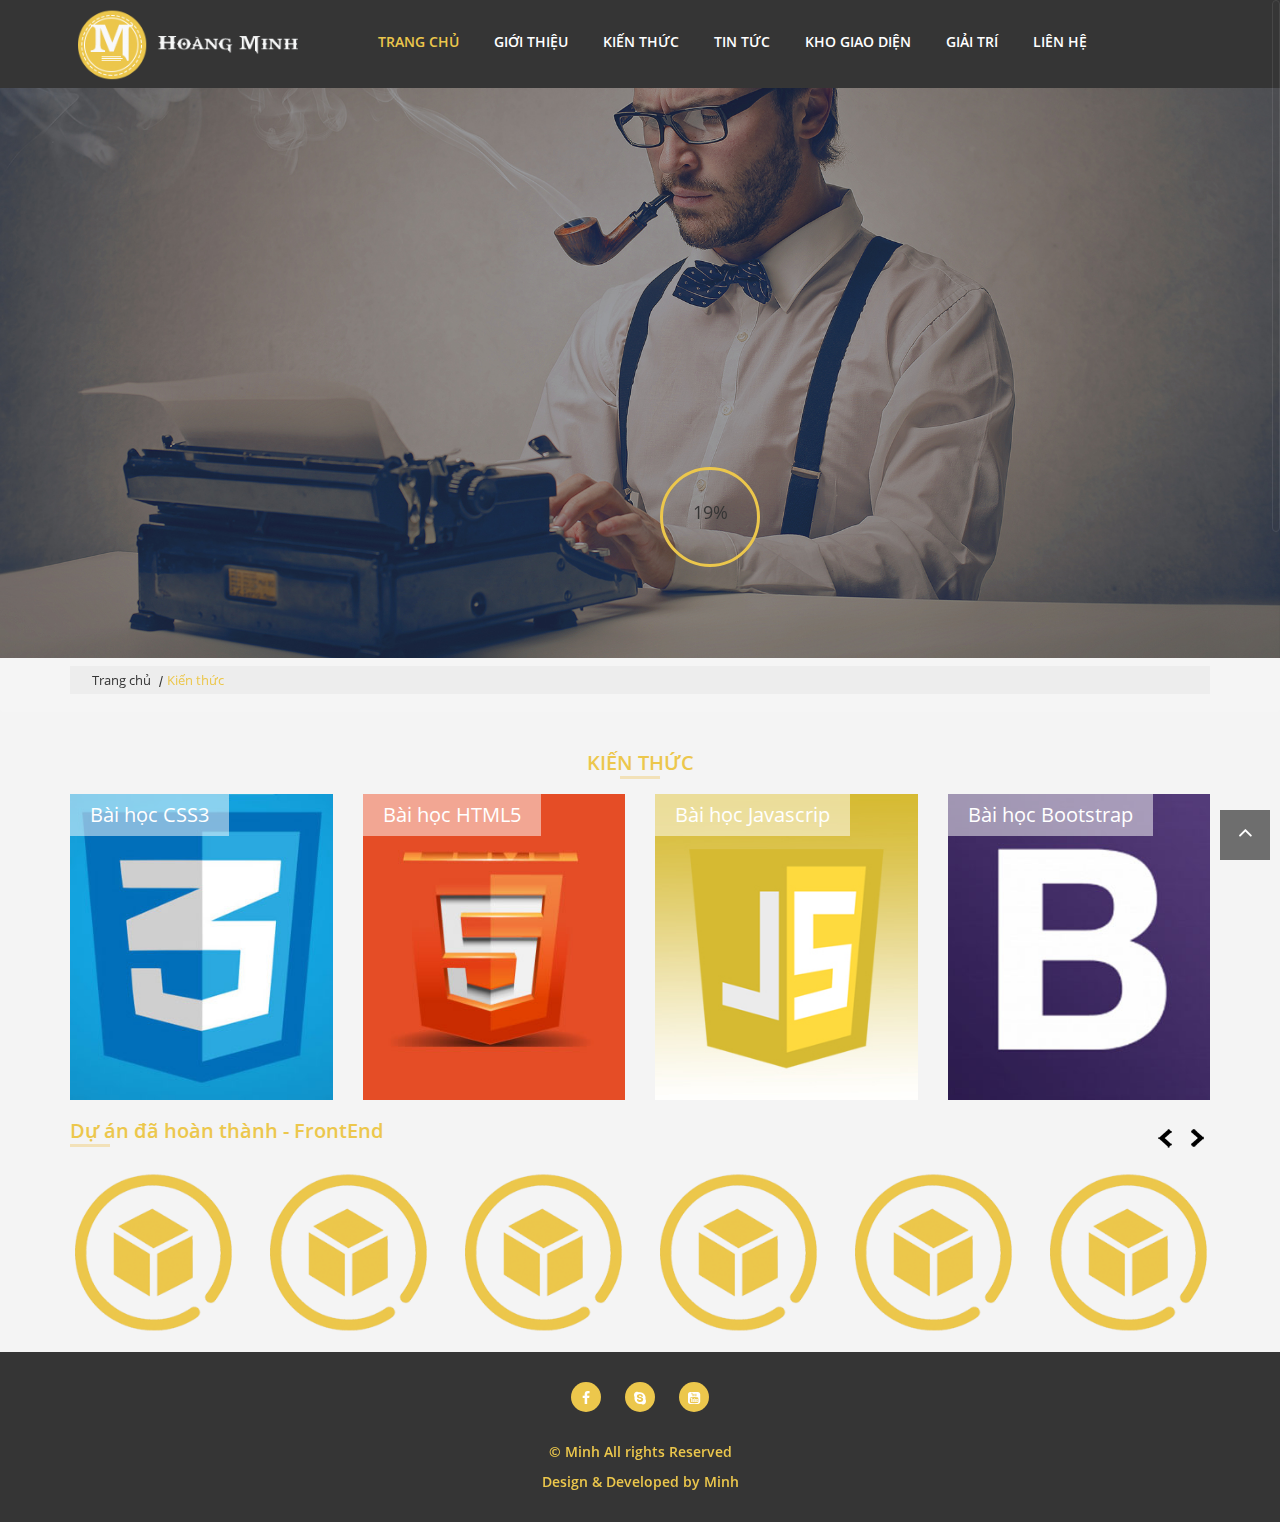
<file: webhm/knowledge.html>
<!DOCTYPE html>
<html lang="en">
<head>
	<meta charset="UTF-8"/>
	<meta name="viewport" content="width=device-width, initial-scale=1"/>
	<meta http-equiv="X-UA-Compatible" content="IE=edge"/>
	<link rel="shorcut icon" type="images/png" href="images/favicon.ico"/>
	<link rel="stylesheet" type="text/css" href="css/bootstrap.min.css"/>
	<link rel="stylesheet" type="text/css" href="css/style.css"/>
	<link rel="stylesheet" type="text/css" href="css/responsive.css"/>
	<link rel="stylesheet" type="text/css" href="css/flexslider.css"/>
	<link rel="stylesheet" type="text/css" href="css/jquery.sidr.dark.min.css">
	<link rel="stylesheet" type="text/css" href="css/font-awesome.min.css"/>
	<link rel="stylesheet" type="text/css" href="css/owl.carousel.css"/>
	<title>Kiến không ngủ - Welcome to Hoang Minh Website</title>
</head>
<body onload="progress()">
	<div class="container">
		<div id="progress">
			<div id="percentcount" class="percent-count">100%</div>
			<div class="progress-bar-1">
				<div class="progress_bar" id="progress_bar">
					
				</div>
			</div>
		</div>
	</div>
	<header>
		<div class="container">
			<div class="row">
				<div class="col-sm-3 col-xs-3 col-md-3 col-lg-3">
					<a href="index.html"><img src="images/logoHM_PNG.png" alt="" class="img-responsive"/></a>
				</div>
				<div class="col-sm-9 col-xs-9 col-md-9 col-lg-9">
					<div class="menu-css">
						<ul>
							<li><a href="index.html">Trang chủ</a></li>
							<li><a href="about.html">Giới thiệu</a></li>
							<li><a href="knowledge.html">Kiến thức</a></li>
							<li><a href="news.html">Tin tức</a></li>
							<li><a href="Warehouse-interface.html">Kho giao diện</a></li>
							<li><a href="entertaiment.html">Giải trí</a></li>
							<li><a href="contact.html">Liên hệ</a></li>
							<div class="clearfix"></div>
						</ul>
					</div>
				</div>
			</div>
		</div>
	</header>
	<div id="simple-menu" href="#sidr">
		<span></span>
		<span></span>
		<span></span>
	</div>
	<div id="sidr">
		<!-- Your content -->
		<ul>
			<li><a href="index.html">Trang chủ</a></li>
			<li><a href="#">Giới thiệu</a></li>
			<li><a href="#">Sản phẩm</a></li>
			<li><a href="#">Tin tức</a></li>
			<li><a href="#">Kho giao diện</a></li>
			<li><a href="#">Giải trí</a></li>
			<li><a href="#">Liên hệ</a></li>
			<div class="clearfix"></div>
		</ul>
	</div>
	<div class="banner">
		<a href="index.html"><img src="images/slider-img.jpg" alt="" class="img-banner simg-responsive"/></a>
	</div>
	<div class="breadcrumb">
		<div class="container">
			<ul class="breadcrumb_ul">
				<li><a href="index.html">Trang chủ</a></li>
				<li class="divider"></li>
				<li class="active"><a href="knowledge.html">Kiến thức</a></li>
			</ul>
		</div>
	</div>
	<div class="knowledge">
		<div class="container">
			<h3 class="title-knowledge">Kiến thức</h3>
			<div class="row">
				<div class="col-xs-3 col-sm-3 col-md-3 col-lg-3 col620">
					<div class="box-knowledge_1">
						<img src="images/img-kienthuc-CSS3.jpg" alt="" class="img-responsive"/>
					</div>
					<h3 class="name-knowledge"><a href="detail.html">Bài học CSS3</a></h3>
				</div>
				<div class="col-xs-3 col-sm-3 col-md-3 col-lg-3 col620">
					<div class="box-knowledge_1">
						<img src="images/img-kienthuc-HTML.jpg" alt="" class="img-responsive"/>
					</div>
					<h3 class="name-knowledge"><a href="detail.html">Bài học HTML5</a></h3>
				</div>
				<div class="col-xs-3 col-sm-3 col-md-3 col-lg-3 col620">
					<div class="box-knowledge_1">
						<img src="images/img-kienthuc-js.jpg" alt="" class="img-responsive"/>
					</div>
					<h3 class="name-knowledge"><a href="detail.html">Bài học Javascrip</a></h3>
				</div>
				<div class="col-xs-3 col-sm-3 col-md-3 col-lg-3 col620">
					<div class="box-knowledge_1">
						<img src="images/img-kienthucBT.jpg" alt="" class="img-responsive"/>
					</div>
					<h3 class="name-knowledge"><a href="detail.html">Bài học Bootstrap</a></h3>
				</div>
			</div>
		</div>
	</div>
	<div class="product">
		<div class="container">
		<h2 class="title-product">Dự án đã hoàn thành - FrontEnd</h3>
			<div class="row">
				<div class="slider-featured">
                    <div class="owlcarousel owl-theme">
                        <div class="col-md-12 hover">
                            <img src="images/product.png" alt="" class="img-responsive"/>
                        </div>
                        <div class="col-md-12 hover">
                            <img src="images/product.png" alt="" class="img-responsive"/>
                        </div>
                        <div class="col-md-12 hover">
                            <img src="images/product.png" alt="" class="img-responsive"/>
                        </div>
                        <div class="col-md-12 hover">
                            <img src="images/product.png" alt="" class="img-responsive"/>
                        </div>
                        <div class="col-md-12 hover">
                            <img src="images/product.png" alt="" class="img-responsive"/>
                        </div>
                        <div class="col-md-12 hover">
                            <img src="images/product.png" alt="" class="img-responsive"/>
                        </div>
                    </div>
                </div>
            </div>
		</div>
	</div>
	<footer>
		<div class="container">
			<div class="f-top">
				<div class="social-footer col-sm-12 col-xs-12 col-md-12 col-lg-12">
					<div class="social-1">
						<a href="#"><i class="fa fa-facebook" aria-hidden="true"></i></a>
						<a href="#"><i class="fa fa-skype" aria-hidden="true"></i></a>
						<a href="#"><i class="fa fa-youtube-square" aria-hidden="true"></i></a>
					</div>
				</div>
				<div class="col-sm-12 col-xs-12 col-md-12 col-lg-12">
					<div class="design-copy">
						<p class="copyright">&copy Minh All rights Reserved</p>
						<p class="design">Design & Developed by Minh</p>
					</div>
				</div>
				<div class="clearfix"></div>
			</div>
		</div>
	</footer>
	<div id="back"><i class="fa fa-angle-up fa-2x"></i></div>
</body>
<script type="text/javascript" src="js/jquery-1.12.3.min.js"></script>
<script type="text/javascript" src="js/bootstrap.min.js"></script>
<script type="text/javascript" src="js/jquery.flexslider.js"></script>
<script type="text/javascript" src="js/main.js"></script>
<script type="text/javascript" src="js/loader.js"></script>
<script type="text/javascript" src="js/jquery.nicescroll.js"></script>
<script type="text/javascript" src="js/jquery.sidr.min.js"></script>
<script type="text/javascript" src="js/owl.carousel.min.js"></script>
</html>
</file>
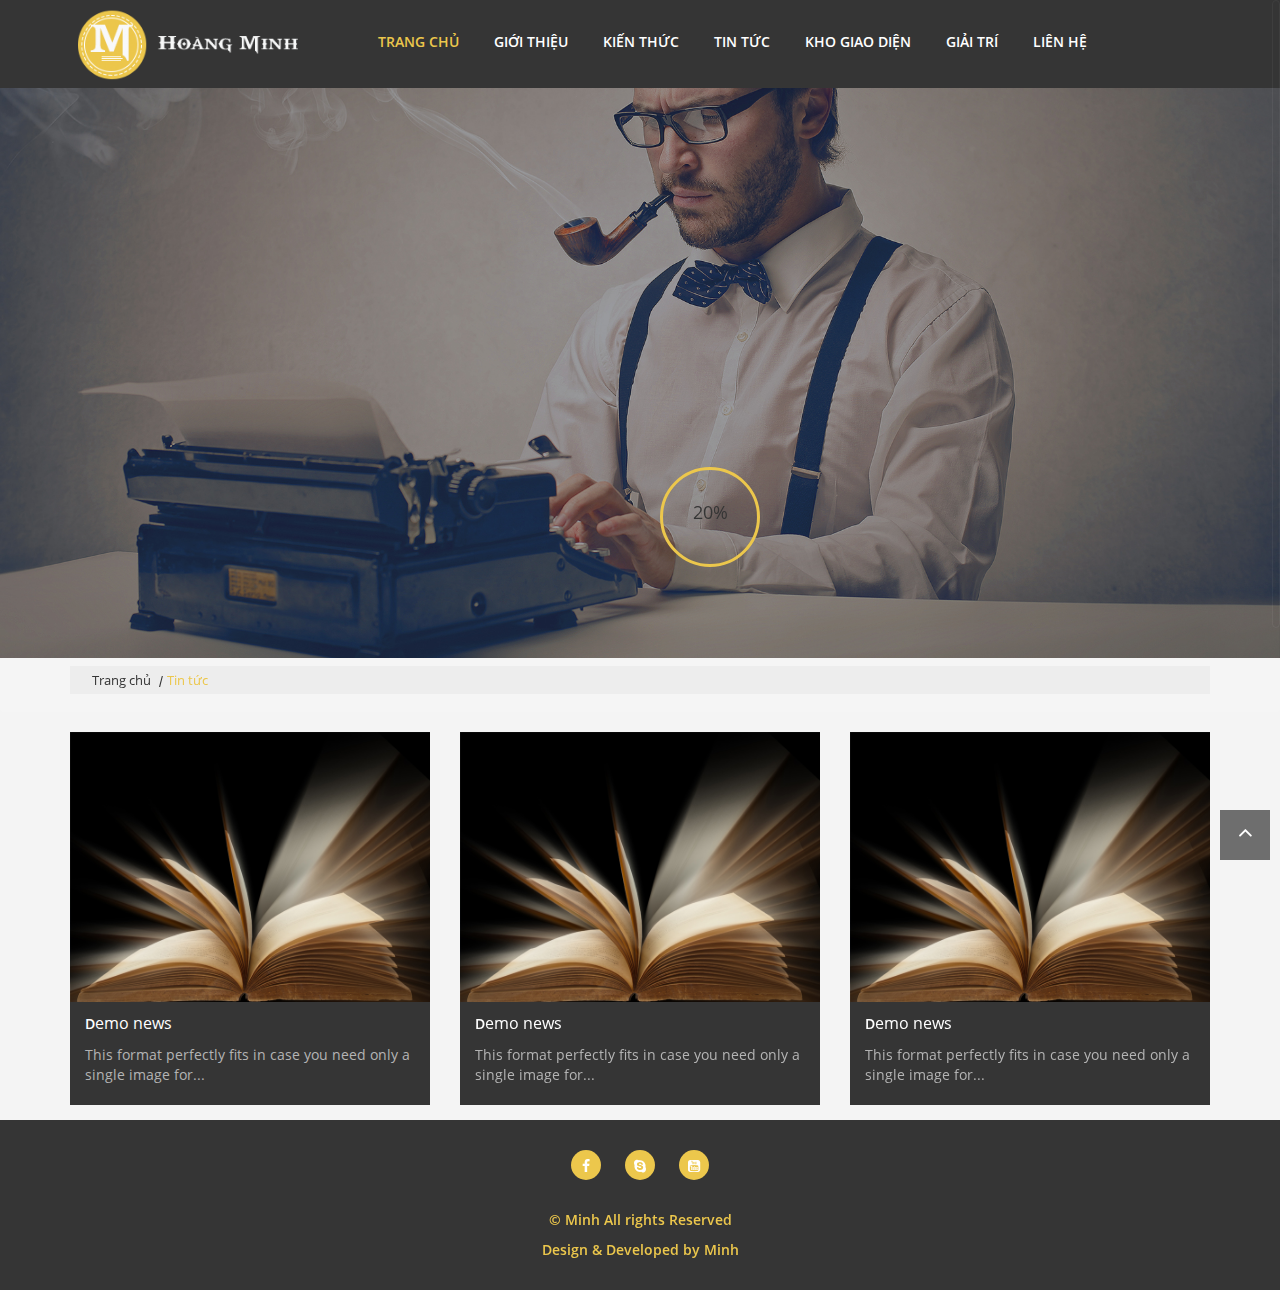
<file: webhm/news.html>
<!DOCTYPE html>
<html lang="en">
<head>
	<meta charset="UTF-8"/>
	<meta name="viewport" content="width=device-width, initial-scale=1"/>
	<meta http-equiv="X-UA-Compatible" content="IE=edge"/>
	<link rel="shorcut icon" type="images/png" href="images/favicon.ico"/>
	<link rel="stylesheet" type="text/css" href="css/bootstrap.min.css"/>
	<link rel="stylesheet" type="text/css" href="css/style.css"/>
	<link rel="stylesheet" type="text/css" href="css/responsive.css"/>
	<link rel="stylesheet" type="text/css" href="css/flexslider.css"/>
	<link rel="stylesheet" type="text/css" href="css/jquery.sidr.dark.min.css">
	<link rel="stylesheet" type="text/css" href="css/font-awesome.min.css"/>
	<link rel="stylesheet" type="text/css" href="css/owl.carousel.css"/>
	<title>Giới thiệu - Welcome to Hoang Minh Website</title>
</head>
<body onload="progress()">
	<div class="container">
		<div id="progress">
			<div id="percentcount" class="percent-count">100%</div>
			<div class="progress-bar-1">
				<div class="progress_bar" id="progress_bar">
					
				</div>
			</div>
		</div>
	</div>
	<header>
		<div class="container">
			<div class="row">
				<div class="col-sm-3 col-xs-3 col-md-3 col-lg-3">
					<a href="index.html"><img src="images/logoHM_PNG.png" alt="" class="img-responsive"/></a>
				</div>
				<div class="col-sm-9 col-xs-9 col-md-9 col-lg-9">
					<div class="menu-css">
						<ul>
							<li><a href="index.html">Trang chủ</a></li>
							<li><a href="about.html">Giới thiệu</a></li>
							<li><a href="knowledge.html">Kiến thức</a></li>
							<li><a href="news.html">Tin tức</a></li>
							<li><a href="warehouse-interface.html">Kho giao diện</a></li>
							<li><a href="entertaiment.html">Giải trí</a></li>
							<li><a href="contact.html">Liên hệ</a></li>
							<div class="clearfix"></div>
						</ul>
					</div>
				</div>
			</div>
		</div>
	</header>
	<div id="simple-menu" href="#sidr">
		<span></span>
		<span></span>
		<span></span>
	</div>
	<div id="sidr">
		<!-- Your content -->
		<ul>
			<li><a href="index.html">Trang chủ</a></li>
			<li><a href="#">Giới thiệu</a></li>
			<li><a href="#">Sản phẩm</a></li>
			<li><a href="#">Tin tức</a></li>
			<li><a href="#">Kho giao diện</a></li>
			<li><a href="#">Giải trí</a></li>
			<li><a href="#">Liên hệ</a></li>
			<div class="clearfix"></div>
		</ul>
	</div>
	<div class="banner">
		<a href="index.html"><img src="images/slider-img.jpg" alt="" class="img-banner simg-responsive"/></a>
	</div>
	<div class="breadcrumb">
		<div class="container">
			<ul class="breadcrumb_ul">
				<li><a href="index.html">Trang chủ</a></li>
				<li class="divider"></li>
				<li class="active"><a href="news.html">Tin tức</a></li>
			</ul>
		</div>
	</div>
	<!-- news.html -->
	<div class="news">
		<div class="container">
			<div class="row">
				<div class="col-xs-4 col-sm-4 col-md-4 col-lg-4">
					<a href="#"><img src="images/news.jpg" alt="" class="img-responsive"/></a>
					<div class="caption">
						<p class="title-news-1"><a href="#">demo news</a></p>
						<p class="content-news-1">This format perfectly fits in case you need only a single image for...</p>
					</div>
				</div>
				<div class="col-xs-4 col-sm-4 col-md-4 col-lg-4">
					<a href="#"><img src="images/news.jpg" alt="" class="img-responsive"/></a>
					<div class="caption">
						<p class="title-news-1"><a href="#">demo news</a></p>
						<p class="content-news-1">This format perfectly fits in case you need only a single image for...</p>
					</div>
				</div>
				<div class="col-xs-4 col-sm-4 col-md-4 col-lg-4">
					<a href="#"><img src="images/news.jpg" alt="" class="img-responsive"/></a>
					<div class="caption">
						<p class="title-news-1"><a href="#">demo news</a></p>
						<p class="content-news-1">This format perfectly fits in case you need only a single image for...</p>
					</div>
				</div>
			</div>
		</div>
	</div>
	<!-- end -->
	<footer>
		<div class="container">
			<div class="f-top">
				<div class="social-footer col-sm-12 col-xs-12 col-md-12 col-lg-12">
					<div class="social-1">
						<a href="#"><i class="fa fa-facebook" aria-hidden="true"></i></a>
						<a href="#"><i class="fa fa-skype" aria-hidden="true"></i></a>
						<a href="#"><i class="fa fa-youtube-square" aria-hidden="true"></i></a>
					</div>
				</div>
				<div class="col-sm-12 col-xs-12 col-md-12 col-lg-12">
					<div class="design-copy">
						<p class="copyright">&copy Minh All rights Reserved</p>
						<p class="design">Design & Developed by Minh</p>
					</div>
				</div>
				<div class="clearfix"></div>
			</div>
		</div>
	</footer>
	<div id="back"><i class="fa fa-angle-up fa-2x"></i></div>
</body>
<script type="text/javascript" src="js/jquery-1.12.3.min.js"></script>
<script type="text/javascript" src="js/bootstrap.min.js"></script>
<script type="text/javascript" src="js/jquery.flexslider.js"></script>
<script type="text/javascript" src="js/main.js"></script>
<script type="text/javascript" src="js/loader.js"></script>
<script type="text/javascript" src="js/jquery.nicescroll.js"></script>
<script type="text/javascript" src="js/jquery.sidr.min.js"></script>
<script type="text/javascript" src="js/owl.carousel.min.js"></script>
</html>
</file>
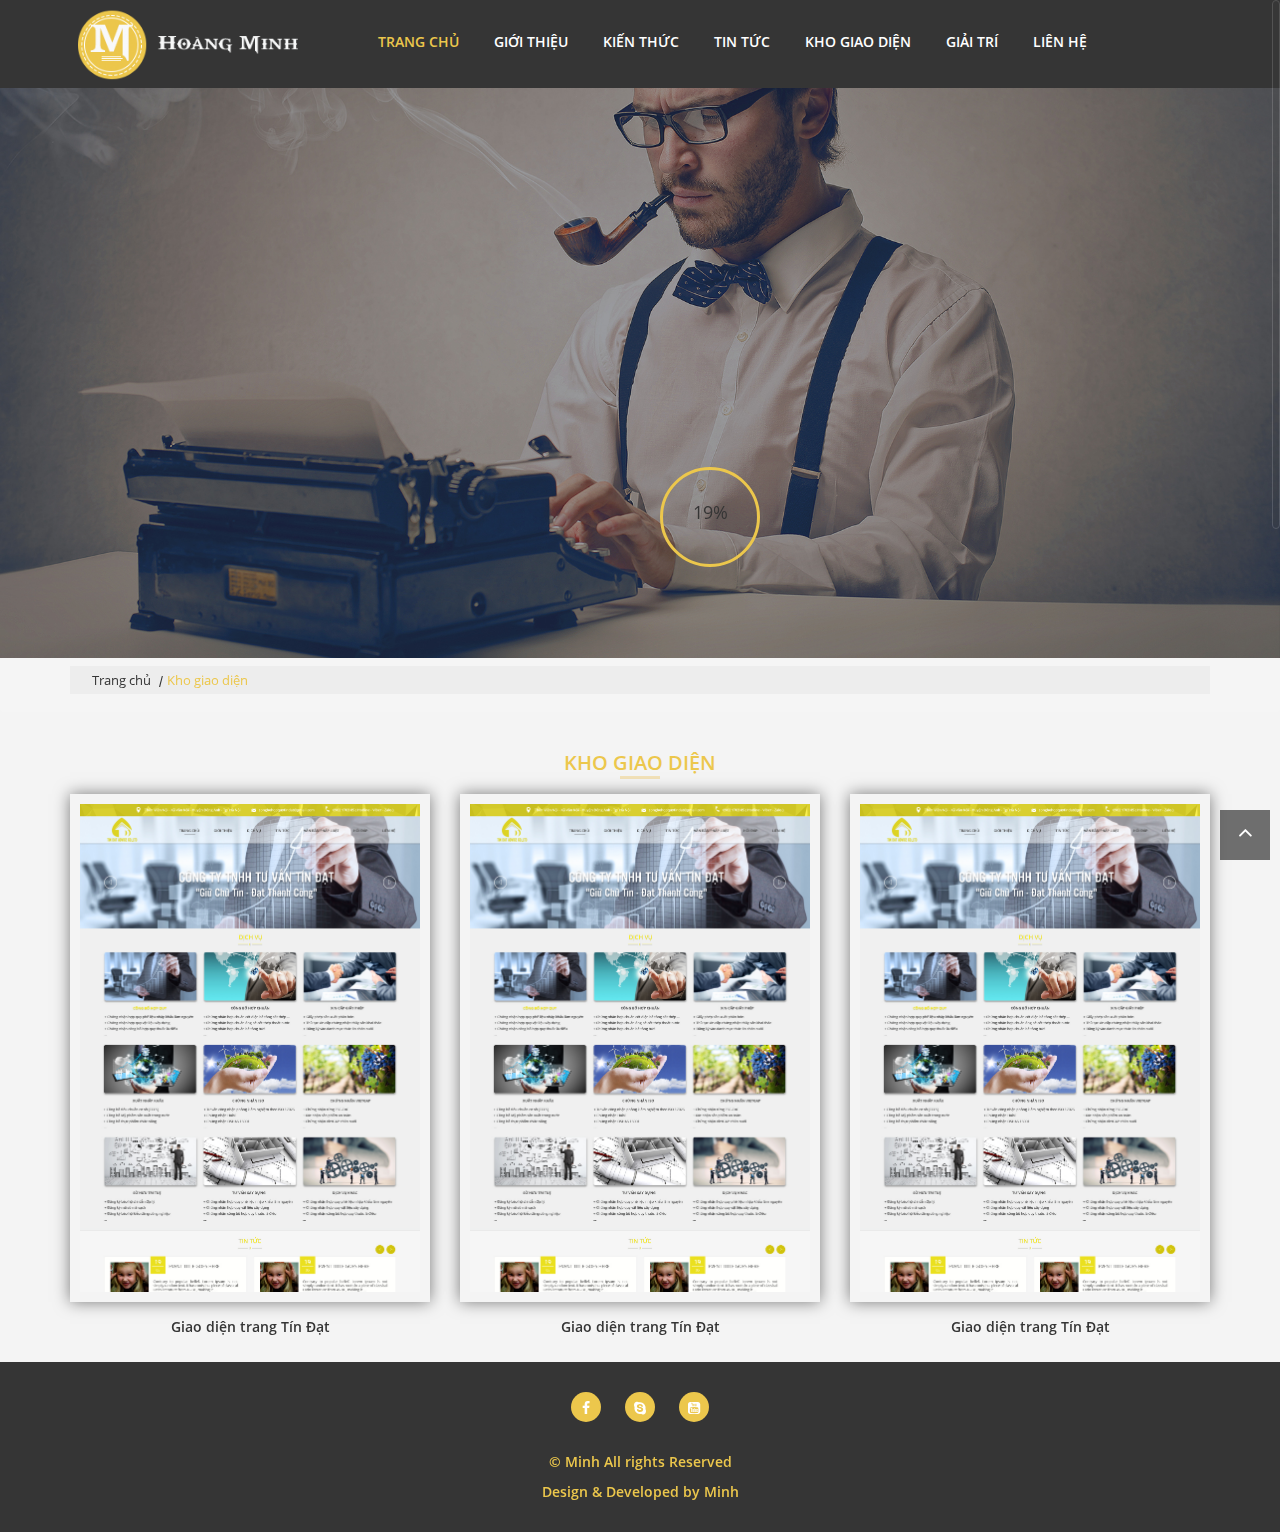
<file: webhm/warehouse-interface.html>
<!DOCTYPE html>
<html lang="en">
<head>
	<meta charset="UTF-8"/>
	<meta name="viewport" content="width=device-width, initial-scale=1"/>
	<meta http-equiv="X-UA-Compatible" content="IE=edge"/>
	<link rel="shorcut icon" type="images/png" href="images/favicon.ico"/>
	<link rel="stylesheet" type="text/css" href="css/bootstrap.min.css"/>
	<link rel="stylesheet" type="text/css" href="css/style.css"/>
	<link rel="stylesheet" type="text/css" href="css/responsive.css"/>
	<link rel="stylesheet" type="text/css" href="css/flexslider.css"/>
	<link rel="stylesheet" type="text/css" href="css/jquery.sidr.dark.min.css">
	<link rel="stylesheet" type="text/css" href="css/font-awesome.min.css"/>
	<link rel="stylesheet" type="text/css" href="css/owl.carousel.css"/>
	<title>Giới thiệu - Welcome to Hoang Minh Website</title>
</head>
<body onload="progress()">
	<div class="container">
		<div id="progress">
			<div id="percentcount" class="percent-count">100%</div>
			<div class="progress-bar-1">
				<div class="progress_bar" id="progress_bar">
					
				</div>
			</div>
		</div>
	</div>
	<header>
		<div class="container">
			<div class="row">
				<div class="col-sm-3 col-xs-3 col-md-3 col-lg-3">
					<a href="index.html"><img src="images/logoHM_PNG.png" alt="" class="img-responsive"/></a>
				</div>
				<div class="col-sm-9 col-xs-9 col-md-9 col-lg-9">
					<div class="menu-css">
						<ul>
							<li><a href="index.html">Trang chủ</a></li>
							<li><a href="about.html">Giới thiệu</a></li>
							<li><a href="knowledge.html">Kiến thức</a></li>
							<li><a href="news.html">Tin tức</a></li>
							<li><a href="warehouse-interface.html">Kho giao diện</a></li>
							<li><a href="entertaiment.html">Giải trí</a></li>
							<li><a href="contact.html">Liên hệ</a></li>
							<div class="clearfix"></div>
						</ul>
					</div>
				</div>
			</div>
		</div>
	</header>
	<div id="simple-menu" href="#sidr">
		<span></span>
		<span></span>
		<span></span>
	</div>
	<div id="sidr">
		<!-- Your content -->
		<ul>
			<li><a href="index.html">Trang chủ</a></li>
			<li><a href="#">Giới thiệu</a></li>
			<li><a href="#">Sản phẩm</a></li>
			<li><a href="#">Tin tức</a></li>
			<li><a href="#">Kho giao diện</a></li>
			<li><a href="#">Giải trí</a></li>
			<li><a href="#">Liên hệ</a></li>
			<div class="clearfix"></div>
		</ul>
	</div>
	<div class="banner">
		<a href="index.html"><img src="images/slider-img.jpg" alt="" class="img-banner simg-responsive"/></a>
	</div>
	<div class="breadcrumb">
		<div class="container">
			<ul class="breadcrumb_ul">
				<li><a href="index.html">Trang chủ</a></li>
				<li class="divider"></li>
				<li class="active"><a href="warehouse-interface.html">Kho giao diện</a></li>
			</ul>
		</div>
	</div>
	<!-- warehouse-interface.html -->
	<div class="warehouse-interface">
		<div class="container">
			<h3 class="title-interface-1">Kho giao diện</h3>
			<div class="row">
				<div class="col-sm-4 col-xs-4 col-md-4 col-lg-4">
					<div class="hover">
						<div class="display-slide">
							<div class="displaybox">
								<img src="images/1.jpg" alt="" class="img-responsive"/>
							</div>
						</div>
						<p class="title-interface">Giao diện trang Tín Đạt</p>
					</div>
				</div>
				<div class="col-sm-4 col-xs-4 col-md-4 col-lg-4">
					<div class="hover">
						<div class="display-slide">
							<div class="displaybox">
								<img src="images/1.jpg" alt="" class="img-responsive"/>
							</div>
						</div>
						<p class="title-interface">Giao diện trang Tín Đạt</p>
					</div>
				</div>
				<div class="col-sm-4 col-xs-4 col-md-4 col-lg-4">
					<div class="hover">
						<div class="display-slide">
							<div class="displaybox">
								<img src="images/1.jpg" alt="" class="img-responsive"/>
							</div>
						</div>
						<p class="title-interface">Giao diện trang Tín Đạt</p>
					</div>
				</div>				
			</div>
		</div>
	</div>
	<!-- end -->
	<footer>
		<div class="container">
			<div class="f-top">
				<div class="social-footer col-sm-12 col-xs-12 col-md-12 col-lg-12">
					<div class="social-1">
						<a href="#"><i class="fa fa-facebook" aria-hidden="true"></i></a>
						<a href="#"><i class="fa fa-skype" aria-hidden="true"></i></a>
						<a href="#"><i class="fa fa-youtube-square" aria-hidden="true"></i></a>
					</div>
				</div>
				<div class="col-sm-12 col-xs-12 col-md-12 col-lg-12">
					<div class="design-copy">
						<p class="copyright">&copy Minh All rights Reserved</p>
						<p class="design">Design & Developed by Minh</p>
					</div>
				</div>
				<div class="clearfix"></div>
			</div>
		</div>
	</footer>
	<div id="back"><i class="fa fa-angle-up fa-2x"></i></div>
</body>
<script type="text/javascript" src="js/jquery-1.12.3.min.js"></script>
<script type="text/javascript" src="js/bootstrap.min.js"></script>
<script type="text/javascript" src="js/jquery.flexslider.js"></script>
<script type="text/javascript" src="js/main.js"></script>
<script type="text/javascript" src="js/loader.js"></script>
<script type="text/javascript" src="js/jquery.nicescroll.js"></script>
<script type="text/javascript" src="js/jquery.sidr.min.js"></script>
<script type="text/javascript" src="js/owl.carousel.min.js"></script>
</html>
</file>
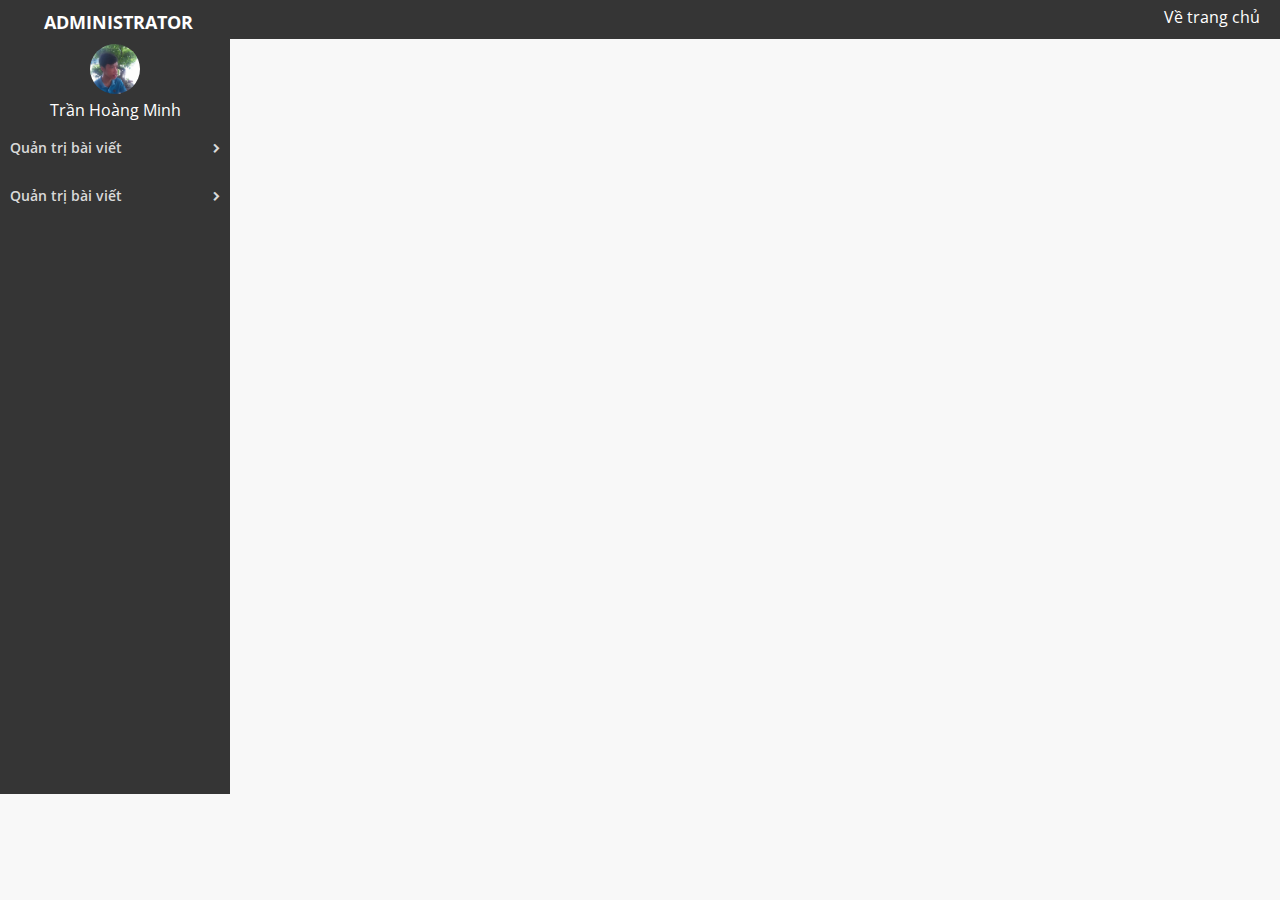
<file: webhm/administrator/admin.html>
<!DOCTYPE html>
<html lang="en">
<head>
	<meta charset="UTF-8"/>
	<meta name="viewport" content="width=device-width, initial-scale=1"/>
	<meta http-equiv="X-UA-Compatible" content="IE=edge"/>
	<link rel="shorcut icon" type="images/png" href="images/favicon.ico"/>
	<link rel="stylesheet" type="text/css" href="css/style.css"/>
	<link rel="stylesheet" type="text/css" href="css/font-awesome.min.css"/>
	<title>Administrator - Welcome to Hoang Minh Website</title>
</head>
<body>
	<header>
		<div class="container">
			<h3 class="title-left">Administrator</h3>
			<p class="rank"><a href="#">Về trang chủ</a></p>
			<div class="clearfix"></div>
		</div>
	</header>
	<div class="sidebar">
		<div class="rank-1">
			<div class="box-img">
				<img src="images/img.jpg" alt="" class="center" />
			</div>
			<p class="title-admin">Trần Hoàng Minh</p>
		</div>
		<ul class="menu-sidebar">
			<li><a href="#"><span class="title-1">Quản trị bài viết</span><i class="fa fa-chevron-right" aria-hidden="true"></i></a>
				<ul class="sub">
					<li><a href="#">Tin tức</a></li>
					<li><a href="#">Sản phẩm</a></li>
				</ul>
			</li>
			<li><a href="#"><span class="title-1">Quản trị bài viết</span><i class="fa fa-chevron-right" aria-hidden="true"></i></a>
				<ul class="sub">
					<li><a href="#">Tin tức</a></li>
					<li><a href="#">Sản phẩm</a></li>
				</ul>
			</li>
		</ul>
	</div>
</body>
<script type="text/javascript" src="js/jquery-1.12.3.min.js"></script>
<script type="text/javascript" src="js/main.js"></script>
</html>
</file>
<file: webhm/css/style.css>
a, a:focus, a:visited, a:hover {
  text-decoration: none;
  color: #FFFFFF;
}
* {
  margin: 0;
  padding: 0;
}
body{background: #F4F4F4; margin: 0; padding: 0;}

/*font*/
@font-face {
  font-family: "OpenSans";
  src: url('../fonts/OpenSans.eot');
  src: url('../fonts/OpenSans.eot?#iefix') format('embedded-opentype'), url('../fonts/OpenSans.svg#OpenSans') format('svg'), url('../fonts/OpenSans.woff') format('woff'), url('../fonts/OpenSans.ttf') format('truetype');
  font-weight: normal;
  font-style: normal;
}
@font-face {
  font-family: "OpenSans-Semibold";
  src: url('../fonts/OpenSans-Semibold.eot');
  src: url('../fonts/OpenSans-Semibold.eot?#iefix') format('embedded-opentype'), url('../fonts/OpenSans-Semibold.svg#OpenSans-Semibold') format('svg'), url('../fonts/OpenSans-Semibold.woff') format('woff'), url('../fonts/OpenSans-Semibold.ttf') format('truetype');
  font-weight: normal;
  font-style: normal;
}
@font-face {
  font-family: "OpenSans-Bold";
  src: url('../fonts/OpenSans-Bold.eot');
  src: url('../fonts/OpenSans-Bold.eot?#iefix') format('embedded-opentype'), url('../fonts/OpenSans-Bold.svg#OpenSans-Bold') format('svg'), url('../fonts/OpenSans-Bold.woff') format('woff'), url('../fonts/OpenSans-Bold.ttf') format('truetype');
  font-weight: normal;
  font-style: normal;
}
/*end*/

/*preloading*/
#progress{position: fixed; width: 100%; height: 100%; margin: 500px auto;}
.percent-count{width: 50px; height: 50px; margin: 0px auto; font-size: 18px; text-align: center; color: #353535; font-family: "OpenSans"; position: absolute; top: 0; left: 0; bottom: 0; right: 0;}
.progress-bar-1{width: 100px; height: 100px; border: 3px solid #ECC74C; border-radius: 50%; margin: -33px auto;}
/*end*/

/*header*/
header{background: #353535;}
/*end*/

/*banner*/
img.img-banner{width: 100%;}
/*end*/

/*menu_css*/
.menu-css li{float: left; padding: 32px 20px 0 15px; list-style: none;}
.menu-css li a{color: #FFF; font-family: "OpenSans-Semibold"; font-size: 14px; text-transform: uppercase; position: relative;}
.menu-css li a:before{content: ''; background: #ECC74C; display: inline-block; width: 0; height: 1px; position: absolute;left: 50px; top: 22px; transition: all .3s ease-in-out;}
.menu-css li a:hover{color: #ECC74C;  text-decoration: none; transition: .4s;}
.menu-css li a.active{color: #ECC74C;}
.menu-css li a:hover::before{width: 100%; margin-left: -50px;}
#simple-menu{position: absolute; display: inline-block; vertical-align: middle; width: 20px; height: 15px; cursor: pointer; margin: 20px;}
#simple-menu span{height: 1px; background: #FFF; margin-bottom: 5px; display: block;}
#simple-menu span:nth-child(2){width: 75%;}
#simple-menu span:nth-child(3){width: 30%;}
/*end*/

/*product*/
.project{background: #FFF;margin: 20px 0;}
h2.title-product{background: url("../images/line.png") no-repeat left bottom; color: #ECC74C; font-family: "OpenSans-Semibold"; font-size: 20px; padding-bottom: 5px;}
img.img-knowledge{margin: 0 auto; width: 268px;}
.box-knowledge{width: 20%;float: left;}
/*end*/

/*about*/
.about{margin-top: 20px;}
.box-img{padding: 10px; background: #FFF;}
h3.title-abou{background: url("../images/line.png") no-repeat center bottom; color: #ECC74C; font-family: "OpenSans-Semibold"; text-transform: uppercase; text-align: center; font-size: 20px; padding-bottom: 5px;}
.name-about{color: #ECC74C;font-family: "OpenSans-Semibold"; text-align: justify; font-size: 16px;}
.content-about{color: #353535; font-family: "OpenSans"; text-align: justify; font-size: 14px; margin-bottom: 20px;}
.btn-detail{border: none; background: #353535; display: block; overflow: hidden; padding: 10px 10px; position: relative; outline: none;}
.btn-detail:after {
  content: "";
  background: #ECC74C;
  width: 166%;
  height: 490%;
  position: absolute;
  top: 5px;
  left: -52px;
  -webkit-transition: all 0.5s ease-in-out;
  transition: all 0.5s ease-in-out;
  -webkit-transform: translateX(-98%) translateY(-25%) rotate(45deg);
  transform: translateX(-98%) translateY(-25%) rotate(45deg);
}
.btn-detail:hover:after {
  -webkit-transform: translateX(-9%) translateY(-25%) rotate(45deg);
  transform: translateX(-9%) translateY(-25%) rotate(45deg);
}
.btn-detail a {
  font-family: "OpenSans-Semibold";
  font-size: 14px;
  color: #FFF;
  position: relative;
  z-index: 1;
}
/*end*/
/*news*/
h3.title-news{background: url("../images/line.png") no-repeat center bottom; color: #ECC74C; font-family: "OpenSans-Semibold"; text-transform: uppercase; text-align: center; font-size: 20px; padding-bottom: 5px; margin-bottom: 15px;}
.news li {
  font-family: "OpenSans";
  font-size: 16px;
  text-align: justify;
  list-style: none;
  position: relative;
  padding: 17px 22px 18px;
}
.news li:after {
  position: absolute;
  content: '';
  top: 0;
  left: 0;
  width: 0;
  height: 100%;
  background: #ECC74C;
  transform-origin: left;
  transition: width 0.25s ease;
  z-index: 1;
}
.news li:hover:after {
  width: 100%;
}
.news li a{color: #353535; position: relative; padding: 0 10px; z-index: 2; font-size: 14px;}
.news li a:before {
  content: "";
  display: inline-block;
  width: 7px;
  height: 11px;
  background: url("../images/arrow.png") no-repeat -7px 0;
  position: absolute;
  top: 8px;
  left: -10px;
  z-index: 2;
}
.news li:hover a,
.news li:hover a:before {
  color: #FFF;
}
.odd {
  background: #FFF;
}
.even {
  background: #2f3837;
}
/*end*/
/*notable*/
.notable {
  margin-top: 20px;
}
h3.title-about-1 {
  background: url("../images/line.png") no-repeat center bottom;
  color: #ECC74C;
  font-family: "OpenSans-Semibold";
  text-transform: uppercase;
  text-align: center;
  font-size: 20px;
  padding-bottom: 5px;
}
img.img-notable {
  width: 100px;
  height: 100px;
  border-radius: 50%;
  margin: 0 auto;
}
.content-notable {
  text-align: center;
  margin-top: 15px;
  font-family: "OpenSans";
  font-size: 15px;
}
.name-notable {
  font-size: 15px;
  font-family: "OpenSans-Semibold";
  text-align: center;
  color: #ECC74C;
}
.flex-direction-nav .flex-prev,
.flex-direction-nav .flex-next {
  display: none;
}
.flex-control-paging li a.flex-active {
  background: #ECC74C!important;
}
.flex-control-paging li a:hover {
  background: #ECC74C!important;
}
.flexslider.custom-cycle .flex-control-nav li a {
  background: #F5F5F5!important;
}
/*end*/

/*subscribe*/
.subscribe{background: #EFEFEF; padding: 15px 0;}
.subscribe_1{text-align: center; padding: 25px 20px;}
.fa.fa-envelope-o{color: #ECC74C; font-size: 18px; margin-right: 15px; margin-top: 3px;}
label.title-subscribe{color: #ECC74C; font-size: 18px; text-transform: uppercase; font-family: "OpenSans"; font-weight: normal; margin-right: 15px; padding: 6px;}
button{background: #ECC74C; padding: 10px 50px; color: #FFF; font-family: "OpenSans"; font-size: 14px; border: none;}
button:focus{outline: none;}
.btn_00{margin-left: -46px;}
input[type="text"]{width: 100%;; padding: 10px 10px; font-size: 14px; font-family: "OpenSans"; border: none;}
input[type="text"]:focus{outline: none; border: none;}
input::-webkit-input-placeholder{color: #353535!important;}
input::-ms-input-placeholder{color: #353535!important;}
input::-moz-input-placeholder{color: #353535!important;}
/*end*/


/*about.html*/
.title-about{background: url("../images/line.png") no-repeat center bottom; color: #ECC74C; text-align: center; font-size: 25px; font-family: "OpenSans-Semibold";}
.about-1{margin:15px 0;}
.box-img-1{padding: 10px;background: #FFF; width: 25%; float: left; margin-right: 15px;}
.content-about_1{padding: 5px 10px}
.owl-carousel .owl-controls .owl-nav .owl-prev{background: url("../images/prev.png") no-repeat; width: 20px; height: 30px; bottom: 179px; right: 47px; position: absolute; text-indent: -9999px;}
.owl-carousel .owl-controls .owl-nav .owl-next{background: url("../images/next.png") no-repeat; width: 20px; height: 30px; bottom: 179px; right: 16px; position: absolute; text-indent: -9999px;}
.slider-featured{padding: 15px 0;}
/*end*/

/*knowledge*/
.title-knowledge{background: url("../images/line.png") no-repeat center bottom; color: #ECC74C; font-family: "OpenSans-Semibold"; text-transform: uppercase; text-align: center; font-size: 20px; padding-bottom: 5px; margin-bottom: 15px;}
.box-knowledge_1{position: relative;}
h3.name-knowledge{position: absolute; top: 0; margin-top: 0; font-size: 20px; padding: 10px 20px; left: 15px; background: rgba(255,255,255,0.5);}
.name-knowledge a{color: #FFFFFF; font-family: "OpenSans";}
/*end*/

/*detail*/
h3.title-detail{font-size: 25px; font-family: "OpenSans-Semibold";}
.date{font-family: "OpenSans"; font-size: 14px; margin-right: 15px;}
.user{font-family: "OpenSans"; font-size: 14px; margin-right: 15px;}
i.fa.fa-calendar{margin-right: 5px;}
.fa.fa-user{margin-right: 5px;}
.social{text-align: right; padding-bottom: 15px;}
.social a{display: inline-block; width: 32px; height: 32px; margin-left: 8px; vertical-align: middle;}
.facebook{background: url(../images/social.jpg) 0 0px no-repeat;}
.gplus{background: url(../images/social.jpg) -35px 0 no-repeat;}
.tweet{background: url(../images/social.jpg) -70px 0 no-repeat;}
.post{float: left; padding: 4px;}
.content-detail{font-size: 14px; color: #353535; font-family: "OpenSans"; text-align: justify; margin-bottom: 15px;}
textarea{width: 100%; padding: 10px; color: #353535; font-family: "OpenSans"; text-align: justify; font-size: 14px; border: 1px solid #DDD; resize: none;}
textarea:focus{outline: none;}
.fb-like{margin-bottom: 15px;}
.comment_1{margin-bottom: 15px; float: right;}
.comment-1 a{color: #353535; font-size: 14px; font-family: "OpenSans"}
.comment-1 a:hover{color: #ECC74C; transition: .5s;}
.user-post{color: #353535; font-size: 14px; font-family: "OpenSans"}
/*end*/

/*news*/
.news{margin: 15px 0;}
.caption{background: #353535; padding: 10px 15px;}
.title-news-1{font-family: "OpenSans"; font-size: 16px;}
.title-news-1 a{color: #FFF}
.title-news-1:first-letter{text-transform: uppercase; font-family: "OpenSans-Semibold"; font-size: 14px;}
.content-news-1{color: #B3B3B3; font-family: "OpenSans"; font-size: 14px;}
/*end*/

/*warehouse-interface*/
.warehouse-interface{margin-bottom: 15px;}
.display-slide{box-shadow: 0 0 15px rgba(0,0,0,0.5); padding: 10px;}
.displaybox{height: 488px; overflow: hidden;}
.displaybox img{transition: all 2s ease; -webkit-transition: all 2s ease;}
.displaybox img:hover{cursor: pointer; transform: translateY(-40.7%);}
.title-interface{color: #353535; font-size: 14px; font-family: "OpenSans-Semibold"; text-align: center; margin-top: 15px;}
h3.title-interface-1{background: url("../images/line.png") no-repeat center bottom; color: #ECC74C; font-family: "OpenSans-Semibold"; text-transform: uppercase; text-align: center; font-size: 20px; padding-bottom: 5px; margin-bottom: 15px;}
.hover:hover .title-interface{color: #ECC74C; transition: .5s;}
/*end*/

/*right-content*/
.box{padding: 0;}
.title-news-post{text-transform: lowercase; font-family: "OpenSans-Semibold"; font-size: 14px; color: #353535; margin-top: 5px;}
.title-news-post:first-letter{text-transform: uppercase; font-family: "OpenSans-Semibold"; font-size: 14px; color: #353535;}
.date-news-post{color: #DDD; font-family: "OpenSans"; font-size: 14px; font-style: italic;}
.summary{color: #353535; font-family: "OpenSans"; font-size: 14px;}
.list-news-post{background: #FFF; padding: 7px; margin-bottom: 15px;}
.list-panel{border-bottom: 1px solid #DDD;}
.list-panel:last-child{border-bottom: none;}
i.fa.fa-circle{font-size: 8px; color: #ECC74C; margin-right: 5px;}
/*end*/

/*contact*/
.title-contact{background: url("../images/line.png") no-repeat center bottom; color: #ECC74C; font-family: "OpenSans-Semibold"; font-size: 20px; text-transform: uppercase; text-align: center;font-family: "OpenSans-Semibold"; padding-bottom: 5px; margin-bottom: 15px;}
#googleMap{margin: 20px 0; width: 100%!important; height: 550px!important;}
.info{background: url("../images/line.png") no-repeat left bottom; color: #ECC74C; font-family: "OpenSans-Semibold"; font-size: 20px; text-transform: uppercase;}
.name{color: #353535; font-family: "OpenSans-Semibold"; font-size: 16px;}
.address{color: #353535; font-family: "OpenSans"; font-size: 14px;}
.phone{color: #353535; font-family: "OpenSans"; font-size: 14px;}
.email a{color: #353535; font-family: "OpenSans"; font-size: 14px;}
address{line-height: 25px;}
.comment-2{margin: 10px 0; border: none;}
/*end*/

/*footer*/
footer{background: #353535;}
footer .f-top{margin: 20px 0;}
footer .title-name-1{color: #ECC74C; font-family: "OpenSans-Semibold";  font-size: 16px; text-transform: uppercase;}
footer .maps{color: #F8F8F8; font-family: "OpenSans-Semibold"; font-size: 14px;}
footer .phone{color: #F8F8F8; font-family: "OpenSans-Semibold"; font-size: 14px;}
footer .email{color: #F8F8F8; font-family: "OpenSans-Semibold"; font-size: 14px;}
.fa.fa-map-marker{color: #ECC74C; font-size: 16px; margin-right: 5px;}
.fa.fa-phone-square{color: #ECC74C; font-size: 16px;margin-right: 5px;}
.fa.fa-envelope-o{color: #ECC74C; font-size: 16px;margin-right: 5px;}
footer .title-social{color: #ECC74C; font-family: "OpenSans-Semibold"; font-size: 16px; text-transform: uppercase;}
footer .social-footer{text-align: center;}
.fa.fa-facebook{background: #ECC74C; width: 30px; height: 30px; padding: 9px 10px; border-radius: 50%; margin: 10px;}
.fa.fa-facebook:hover{background: #3C5899; transition: .5s;}
.fa.fa-skype{background: #ECC74C; width: 30px; height: 30px; padding: 9px 8px; border-radius: 50%; margin: 10px;}
.fa.fa-skype:hover{background: #00B6FF; transition: .5s;}
.fa.fa-youtube-square{background: #ECC74C; width: 30px; height: 30px; padding: 9px 8px; border-radius: 50%; margin: 10px;}
.fa.fa-youtube-square:hover{background: #FA212C; transition: .5s;}
footer .design-copy{text-align: center; margin-top: 20px;}
footer .copyright{color: #ECC74C; font-family: "OpenSans-Semibold"; font-size: 14px;}
footer .design{color: #ECC74C; font-family: "OpenSans-Semibold"; font-size: 14px;}
/*end*/

/*back-to-top*/
div#back .fa-angle-up.fa-2x{width: 50px; height: 50px; background: rgba(53,53,53,0.7); color: #FFF; text-align:center; padding:10px; position:fixed; bottom:40px; right:10px; font-size: 23px;}
#back:hover{cursor: pointer;}
/*end*/

.clearfix{clear: both;}

/*breadcrum*/
.breadcrumb_ul{padding: 3px 20px; background-color: #ededed; -webkit-border-radius: 0px; -moz-border-radius: 0px;  border-radius: 0px;}
.breadcrumb_ul li{list-style: none; display: inline-block; position: relative; padding: 1px 2px;}
.breadcrumb_ul li a{font-size: 13px; font-family: "OpenSans"; color: #353535;}
.breadcrumb_ul li.active a{color: #ECC74C;}
.breadcrumb_ul li.divider:before{content: "/"; position: absolute; display: inline-block; top: -11px;}
/*end*/
</file>
<file: webhm/css/responsive.css>
.sidr{display: none;}
#simple-menu{display: none;}
@media screen and (max-width: 1199px){
	.menu-css ul li{padding: 25px 20px 0 5px;}
}

@media screen and (max-width: 991px){
	.menu-css ul li{padding: 15px 20px 0 0px;}
	.menu-css ul li a{font-size: 11px!important;}
}

@media screen and (max-width: 768px){
	header{display: none;}
	.sidr{display: block;}
	#simple-menu{display: block;}
	.width768{width: 100%;}
}

@media screen and (max-width: 600px){
	.width600{width: 100%;}
	.owl-prev,.owl-next{display: none!important;}
	.col620{width: 50%; margin: 10px 0;}
}

@media screen and (max-width: 480px){
	.btn_00{margin-left: 0!important;}
	input[type="text"]{margin: 10px 0;}
	.width480{width: 100%;}
	.box-img-1{width: 100%;}
}

@media screen and (max-width: 420px){
	.width420{width: 100%!important;}
	.width420 img{width: 100%;}
	.box-knowledge{width: 50%;}
	.col620{width: 100%;}
	.col620 img{width: 100%;}
}

@media screen and (max-width: 380px){
	label.title-subscribe{font-size: 15px;}
	.width11{width: 100%;}
	.width320{width: 100%; margin-top: 15px;}
	.social{text-align: left;}
	button.btn-detail{margin: 0 auto;}
}
</file>
<file: webhm/administrator/css/style.css>
a,a:focus,a:visited{color: #FFF; text-decoration: none;}
li{list-style: none; line-height: 27px;}

/*font*/
@font-face {
  font-family: "OpenSans";
  src: url('../fonts/OpenSans.eot');
  src: url('../fonts/OpenSans.eot?#iefix') format('embedded-opentype'), url('../fonts/OpenSans.svg#OpenSans') format('svg'), url('../fonts/OpenSans.woff') format('woff'), url('../fonts/OpenSans.ttf') format('truetype');
  font-weight: normal;
  font-style: normal;
}
@font-face {
  font-family: "OpenSans-Semibold";
  src: url('../fonts/OpenSans-Semibold.eot');
  src: url('../fonts/OpenSans-Semibold.eot?#iefix') format('embedded-opentype'), url('../fonts/OpenSans-Semibold.svg#OpenSans-Semibold') format('svg'), url('../fonts/OpenSans-Semibold.woff') format('woff'), url('../fonts/OpenSans-Semibold.ttf') format('truetype');
  font-weight: normal;
  font-style: normal;
}
@font-face {
  font-family: "OpenSans-Bold";
  src: url('../fonts/OpenSans-Bold.eot');
  src: url('../fonts/OpenSans-Bold.eot?#iefix') format('embedded-opentype'), url('../fonts/OpenSans-Bold.svg#OpenSans-Bold') format('svg'), url('../fonts/OpenSans-Bold.woff') format('woff'), url('../fonts/OpenSans-Bold.ttf') format('truetype');
  font-weight: normal;
  font-style: normal;
}
/*end*/


*{margin: 0; padding: 0;}
body{background: #F8F8F8;}
.container{padding: 0 20px;}
/*header*/
header{background: #353535;}
header h3.title-left{color: #FFF; font-family: "OpenSans-Bold"; font-size: 18px; text-transform: uppercase; padding: 5px 0; float: left; margin-top: 5px; margin-left: 24px;}
header .rank a{color: #FFF; font-size: 16px; font-family: "OpenSans"; text-decoration: none; float: right; padding: 6px 0;}
header .rank a:hover{color: #ECC74C}
/*end*/

.title-admin{color: #FFF; font-family: "OpenSans"; font-size: 16px; padding: 5px 0; text-align: center;}
img{width: 50px; height: 50px; border-radius: 50%;}
img.center{display: block; margin: 0 auto;}

/*sidebar*/
.fa.fa-file-o{color: #FFF; margin-right: 10px;}
.fa.fa-chevron-right{float: right; margin-top: 9px; font-size: 10px; transition: transform 0.25s}
.sidebar{width: 230px; height: 750px; float: left; background: #353535; padding: 5px 0 0 0;}
.menu-sidebar a{color: #D9D9D9; font-family: "OpenSans-Semibold"; font-size: 14px; position: relative;}
.menu-sidebar>li{margin-bottom: 5px;}
.menu-sidebar>li>a{padding: 8px 10px; display: block;}
.menu-sidebar>li:hover>a,.menu-sidebar>li.active>a{background: #303030; transition: .5s;}
.menu-sidebar .sub{display: none;}
.menu-sidebar .sub li a{display: block; color: #BDBDBD; padding: 4px 15px 4px 25px; font-size: 14px; font-family: "OpenSans-Semibold"}
.menu-sidebar .sub li:hover a{background: #474747; transition: .5s;}
.active{background: rgba(0,0,0,0.2); transition: .5s;}
.active .fa.fa-chevron-right{transform: rotate(90deg);-ms-transform:rotate(90deg);-webkit-transform:rotate(90deg);}
/*end*/

/*clear*/
.clearfix{clear: both;}
/*end
</file>
